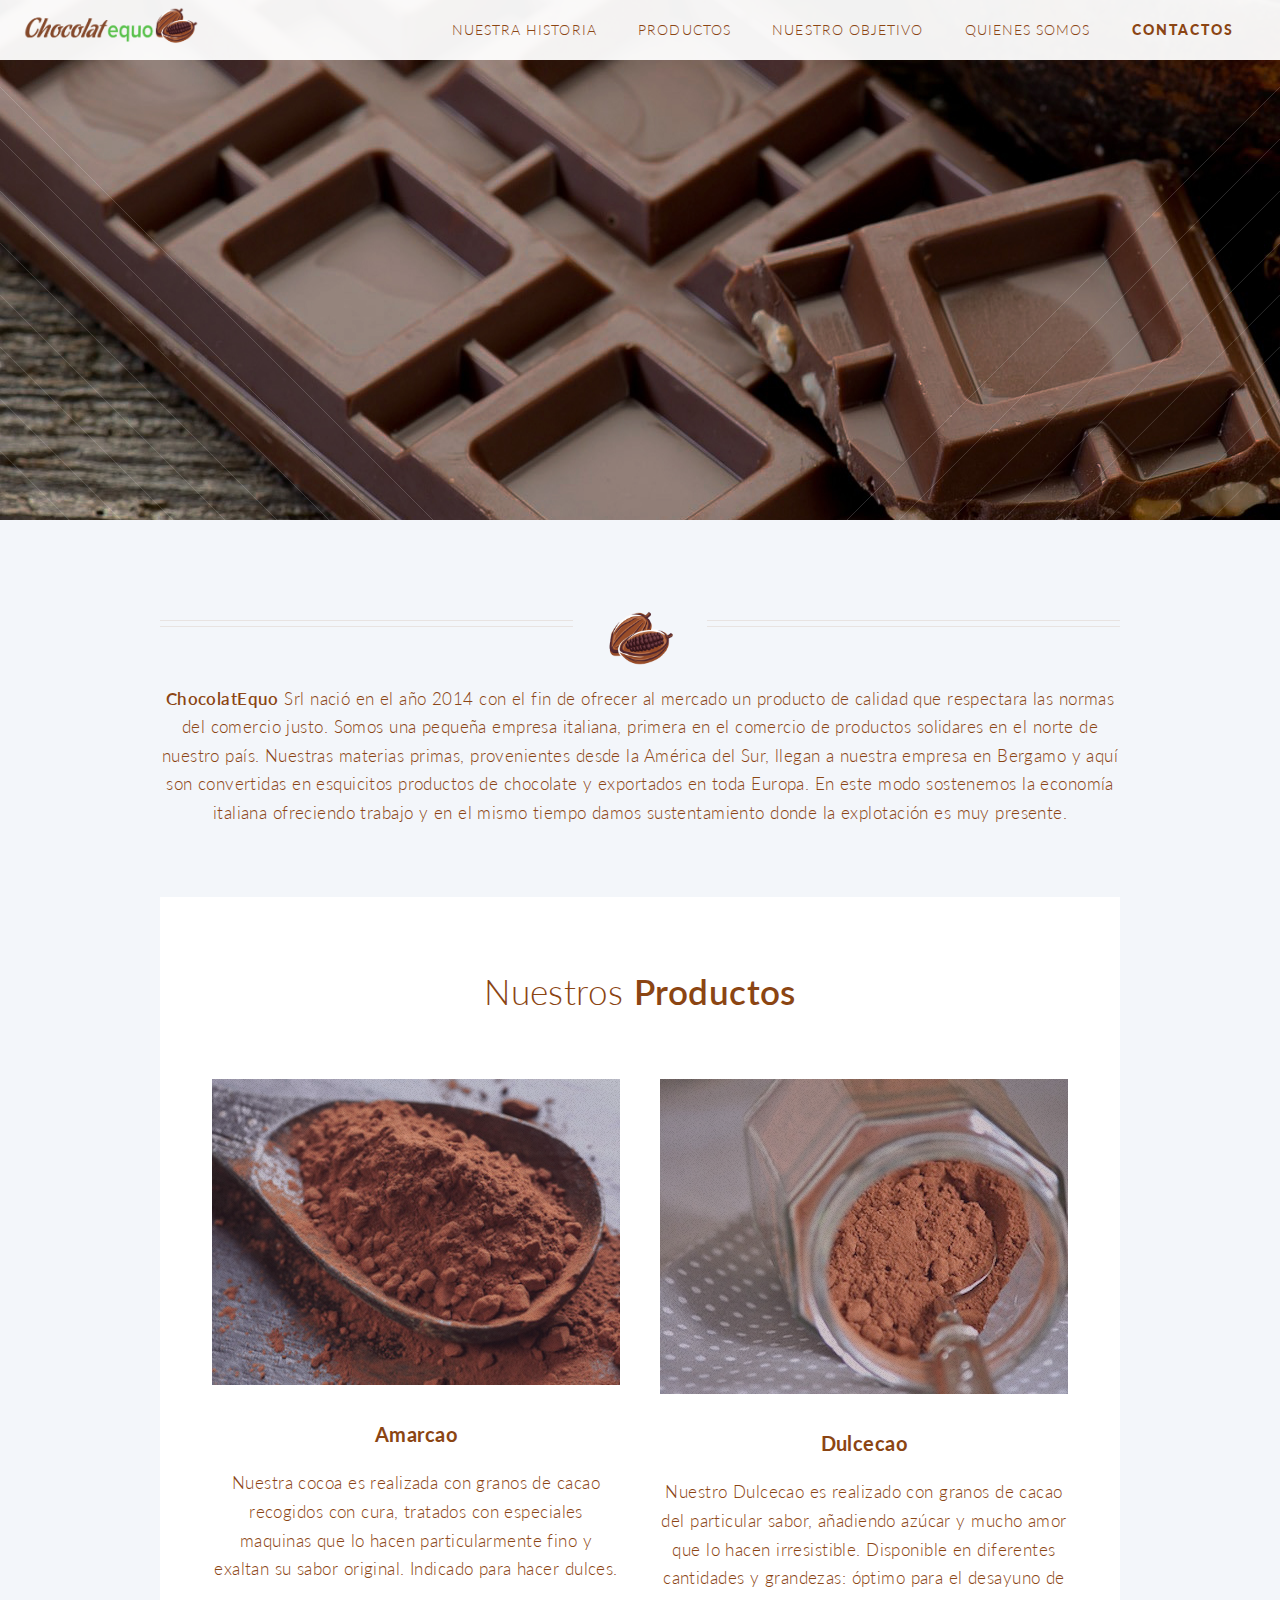
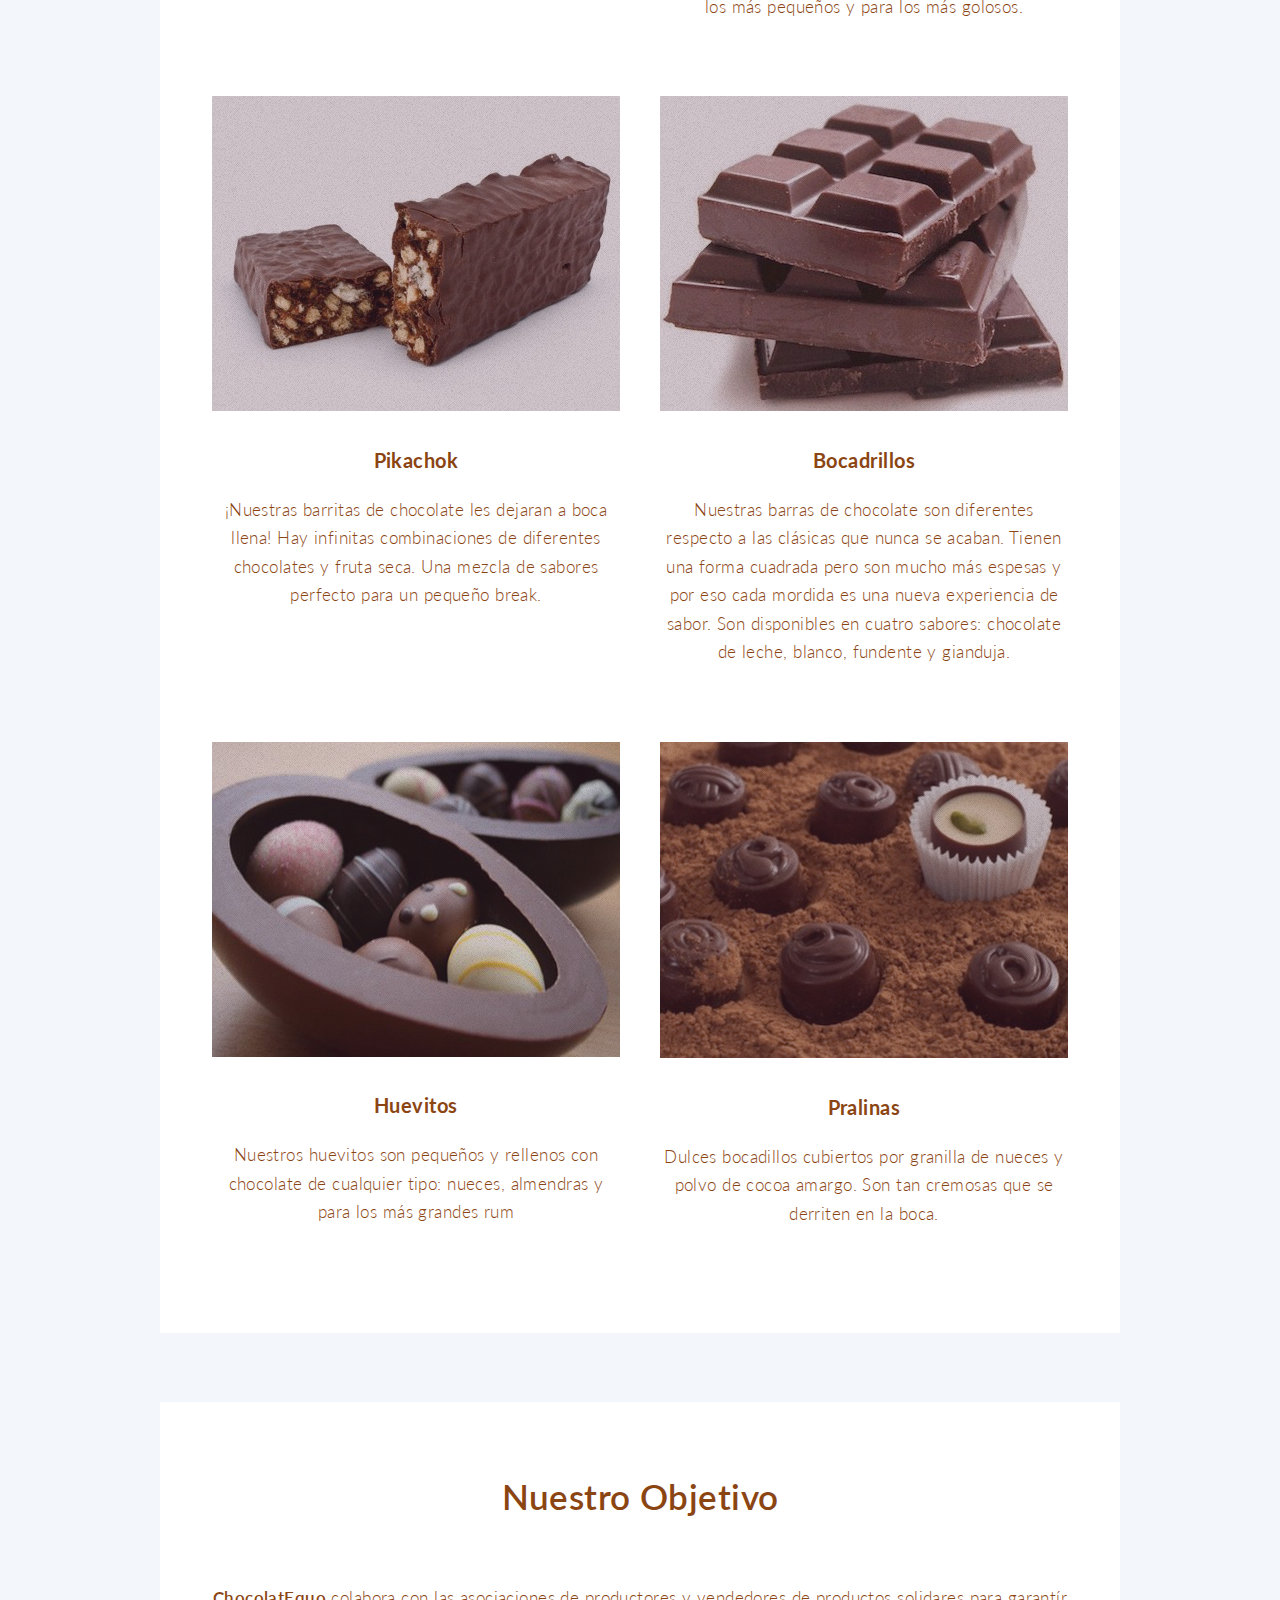
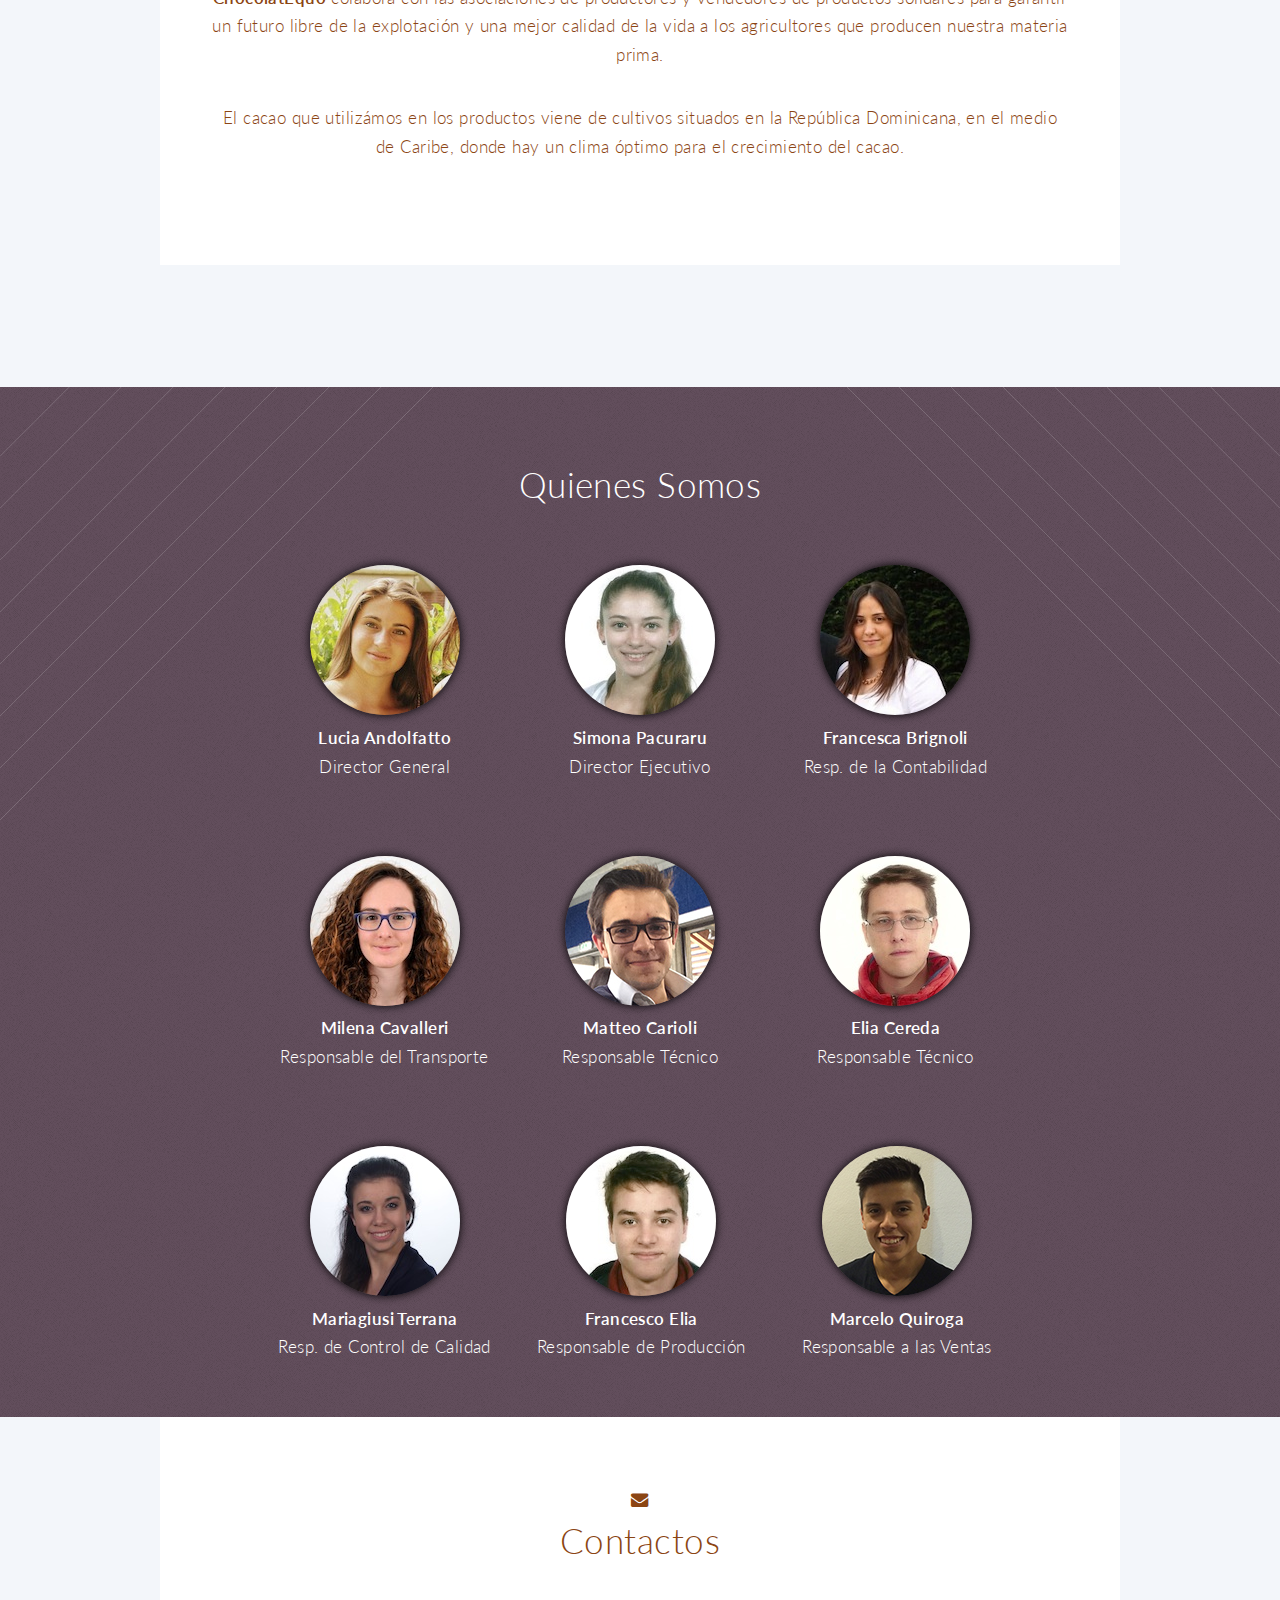
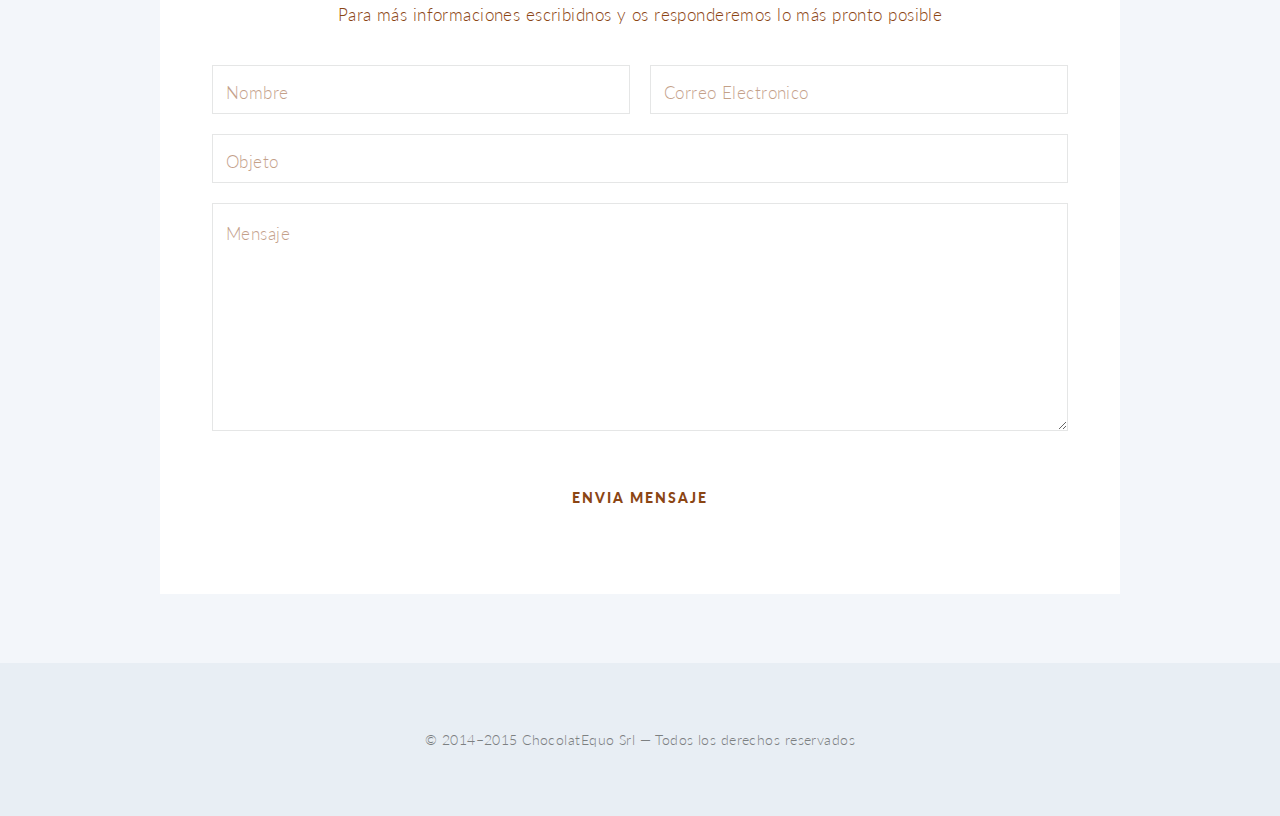
<file: index.html>
<!DOCTYPE HTML>
<!--
	Design based on Twenty by HTML5 UP
	html5up.net | @n33co
	Free for personal and commercial use under the CCA 3.0 license (html5up.net/license)
-->
<html>
  <head>
    <title>ChocolatEquo</title>
    <meta http-equiv="content-type" content="text/html; charset=utf-8" />
    <meta name="description" content="" />
    <meta name="keywords" content="" />
    
    <link rel="shortcut icon" href="favicon.ico" />
    
    <link rel="stylesheet" href="css/font-awesome.min.css" />
    <link rel="stylesheet" href="https://fonts.googleapis.com/css?family=Lato:300,400,900" />
    
    <noscript>
      <link rel="stylesheet" href="css/skel.css" />
      <link rel="stylesheet" href="css/style.css" />
      <link rel="stylesheet" href="css/style-wide.css" />
      <link rel="stylesheet" href="css/style-noscript.css" />
    </noscript>
    <!--[if lte IE 8]><link rel="stylesheet" href="css/ie/v8.css" /><![endif]-->
    <!--[if lte IE 9]><link rel="stylesheet" href="css/ie/v9.css" /><![endif]-->
    
    <!--[if lte IE 8]><script src="css/ie/html5shiv.js"></script><![endif]-->
    <script src="js/jquery.min.js"></script>
    <script src="js/jquery.dropotron.min.js"></script>
    <script src="js/jquery.scrolly.min.js"></script>
    <script src="js/jquery.scrollgress.min.js"></script>
    <script src="js/skel.min.js"></script>
    <script src="js/skel-layers.min.js"></script>
    <script src="js/init.js"></script>
    
    <script>
      (function(i,s,o,g,r,a,m){i['GoogleAnalyticsObject']=r;i[r]=i[r]||function(){
      (i[r].q=i[r].q||[]).push(arguments)},i[r].l=1*new Date();a=s.createElement(o),
      m=s.getElementsByTagName(o)[0];a.async=1;a.src=g;m.parentNode.insertBefore(a,m)
      })(window,document,'script','//www.google-analytics.com/analytics.js','ga');
      
      ga('create', 'UA-60686424-1', 'auto');
      ga('send', 'pageview');
    </script>
  </head>
	<body id="top" class="index">
    
		<!-- Header -->
			<header id="header" class="alt" style="background-color: rgba(255,255,255,0.95)">
				<h1 id="logo"><a href="#top"><img src="images/logo_chocolatequo.png" style="max-height: 40px"></a></h1>
				<nav id="nav">
					<ul>
						<li><a href="#main">Nuestra Historia</a></li>
						<li><a href="#products">Productos</a></li>
						<li><a href="#partners">Nuestro Objetivo</a></li>
						<li><a href="#who_are_we">Quienes Somos</a></li>
						<li><a href="#contactos" class="button special">Contactos</a></li>
					</ul>
				</nav>
			</header>

		<!-- Banner -->
			<section id="banner">

				<!--
					".inner" is set up as an inline-block so it automatically expands
					in both directions to fit whatever's inside it. This means it won't
					automatically wrap lines, so be sure to use line breaks where
					appropriate (<br />).
				-->
				<div class="inner"  style="width:70%; margin: 3em">

                    <h2>&ldquo;Un gusto mejor para un mundo mejor&rdquo;</h2>
					
				</div>

			</section>

		<!-- Main -->
			<article id="main">

				<header class="special container">
					<span class="icon">
                        <img src="images/chocolate.png" style="max-height: 60px">
                    </span>
					<p><strong>ChocolatEquo</strong> Srl nació en el año 2014 con el fin de ofrecer al mercado un producto de calidad que respectara las normas del comercio justo. 
Somos una pequeña empresa italiana, primera en el comercio de productos solidares en el norte de nuestro país.
Nuestras materias primas, provenientes desde la América del Sur, llegan a nuestra empresa en Bergamo y aquí son convertidas en esquicitos productos de chocolate y exportados en toda Europa. En este modo sostenemos la economía italiana ofreciendo trabajo y en el mismo tiempo damos sustentamiento donde la explotación es muy presente. 
</p>
				</header>

				<!-- One -->
				<!-- Two -->
				<!-- Three -->
					<section id="products" class="wrapper style3 container special">

						<header class="major">
							<h2>Nuestros <strong>Productos</strong></h2>
						</header>

						<div class="row">
							<div class="6u 12u(narrower)">

								<section>
									<span class="image featured"><img src="images/prodotti/amarcao.jpg" alt="" /></span>
									<header>
                                        <!-- Cacao - Amarcao-->
										<h3>Amarcao</h3>
									</header>
									<p>Nuestra cocoa es realizada con granos de cacao recogidos con cura, tratados con especiales maquinas que lo hacen particularmente fino y exaltan su sabor original. Indicado para hacer dulces.</p>
								</section>

							</div>
							<div class="6u 12u(narrower)">

								<section>
									<span class="image featured"><img src="images/prodotti/dulcecao.jpg" alt="" /></span>
									<header>
                                        <!-- Nesquik -->
										<h3>Dulcecao</h3>
									</header>
									<p>Nuestro Dulcecao es realizado con granos de cacao del particular sabor, añadiendo azúcar y mucho amor que lo hacen irresistible. Disponible en diferentes cantidades y grandezas: óptimo para el desayuno de los más pequeños y para los más golosos. </p>
								</section>

							</div>
						</div>
                        <div class="row">
							<div class="6u 12u(narrower)">

								<section>
									<span class="image featured"><img src="images/prodotti/pikachok.jpg" alt="" /></span>
									<header>
										<h3>Pikachok</h3>
									</header>
									<p>¡Nuestras barritas de chocolate les dejaran a boca llena! Hay infinitas combinaciones de diferentes chocolates y fruta seca. Una mezcla de sabores perfecto para un pequeño break.</p>
								</section>

							</div>
							<div class="6u 12u(narrower)">

								<section>
									<span class="image featured"><img src="images/prodotti/bocadrillos.jpg" alt="" /></span>
									<header>
										<h3>Bocadrillos</h3>
									</header>
									<p>Nuestras barras de chocolate son diferentes respecto a las clásicas que nunca se acaban. Tienen una forma cuadrada pero son mucho más espesas y por eso cada mordida es una nueva experiencia de sabor. Son disponibles en cuatro sabores: chocolate de leche, blanco, fundente y gianduja.</p>
								</section>

							</div>
						</div>
						<div class="row">
							<div class="6u 12u(narrower)">

								<section>
									<span class="image featured"><img src="images/prodotti/huevitos.jpg" alt="" /></span>
									<header>
										<h3>Huevitos</h3>
									</header>
									<p>Nuestros huevitos son pequeños y rellenos con chocolate de cualquier tipo: nueces, almendras y para los más grandes rum</p>
								</section>

							</div>
							<div class="6u 12u(narrower)">

								<section>
									<span class="image featured"><img src="images/prodotti/pralinas.jpg" alt="" /></span>
									<header>
										<h3>Pralinas</h3>
									</header>
									<p>Dulces bocadillos cubiertos por granilla de nueces y polvo de cocoa amargo. Son tan cremosas que se derriten en la boca.</p>
								</section>

							</div>
						</div>

					</section>
					
					<section id="partners" class="wrapper style3 container special">
						<header class="major">
							<h2><strong>Nuestro Objetivo</strong></h2>
						</header>
						<p>
							<strong>ChocolatEquo</strong> colabora con las asociaciones de productores y vendedores de productos solidares para garantír un futuro libre de la explotación y una mejor calidad de la vida a los agricultores que producen nuestra materia prima.
						</p>
						<p>
							El cacao que utilizámos en los productos viene de cultivos situados en la República Dominicana, en el medio de Caribe, donde hay un clima óptimo para el crecimiento del cacao.
						</p>
					</section>
			</article>

		<!-- CTA -->
			<section id="who_are_we">

				<header>
					<h2>Quienes Somos</h2>
                </header>
                
                    <div>
					   <img class="circle" src="images/team/lucia.jpg">
                        <p><strong>Lucia Andolfatto</strong><br>Director General</p>    
                    </div>
                    <div>
					   <img class="circle" src="images/team/simona.jpg">
                        <p><strong>Simona Pacuraru</strong><br>Director Ejecutivo</p>    
                    </div>
                    <div>
					   <img class="circle" src="images/team/francesca.jpg">
                        <p><strong>Francesca Brignoli</strong><br>Resp. de la Contabilidad</p>    
                    </div>
                    <br />
                    <div>
					   <img class="circle" src="images/team/milena.jpg">
                        <p><strong>Milena Cavalleri</strong><br>Responsable del Transporte</p>    
                    </div>
                    <div>
					   <img class="circle" src="images/team/matteo.jpg">
                        <p><strong>Matteo Carioli</strong><br>Responsable Técnico</p>    
                    </div>
                    <div>
					   <img class="circle" src="images/team/elia.jpg">
                        <p><strong>Elia Cereda</strong><br>Responsable Técnico</p>    
                    </div>
                    <br />
                    <div>
					   <img class="circle" src="images/team/giusi.jpg">
                        <p><strong>Mariagiusi Terrana</strong><br>Resp. de Control de Calidad</p>    
                    </div>
                    <div>
					   <img class="circle" src="images/team/francesco.jpg">
                        <p><strong>Francesco Elia</strong><br>Responsable de Producción</p>    
                    </div>
                    <div>
					   <img class="circle" src="images/team/marcelo.jpg">
                        <p><strong>Marcelo Quiroga</strong><br>Responsable a las Ventas</p>    
                    </div>
				<footer>
				
				</footer>

			</section>
        
            <section id="contactos" class="wrapper style3 special container">
                <header>
					<span class="icon fa-envelope"></span>
					<h2>Contactos</h2>
					<p>Para más informaciones escribidnos y os responderemos lo más pronto posible</p>
				</header>
                
                <!-- Content -->
                    <div class="content">
                        <form>
                            <div class="row 50%">
                                <div class="6u 12u(mobile)">
                                    <input type="text" name="name" placeholder="Nombre" required>
                                </div>
                                <div class="6u 12u(mobile)">
                                    <input type="email" name="email" placeholder="Correo Electronico" required>
                                </div>
                            </div>
                            <div class="row 50%">
                                <div class="12u">
                                    <input type="text" name="subject" placeholder="Objeto" required>
                                </div>
                            </div>
                            <div class="row 50%">
                                <div class="12u">
                                    <textarea name="message" placeholder="Mensaje" rows="7"></textarea>
                                </div>
                            </div>
                            <div class="row">
                                <div class="12u">
                                    <ul class="buttons">
                                        <li><input type="submit" class="special" value="Envia Mensaje" /></li>
                                    </ul>
                                </div>
                            </div>
                        </form>
                    </div>

            </section>
        
		<!-- Footer -->
			<footer id="footer">
                <!--
				<ul class="icons">
					<li><a href="#" class="icon circle fa-twitter"><span class="label">Twitter</span></a></li>
					<li><a href="#" class="icon circle fa-facebook"><span class="label">Facebook</span></a></li>
					<li><a href="#" class="icon circle fa-google-plus"><span class="label">Google+</span></a></li>
					<li><a href="#" class="icon circle fa-github"><span class="label">Github</span></a></li>
					<li><a href="#" class="icon circle fa-dribbble"><span class="label">Dribbble</span></a></li>
				</ul>
                -->

				<ul class="copyright">
					<li>&copy; 2014&ndash;2015 ChocolatEquo Srl &mdash; Todos los derechos reservados</li>
				</ul>

			</footer>
	</body>
</html>
</file>
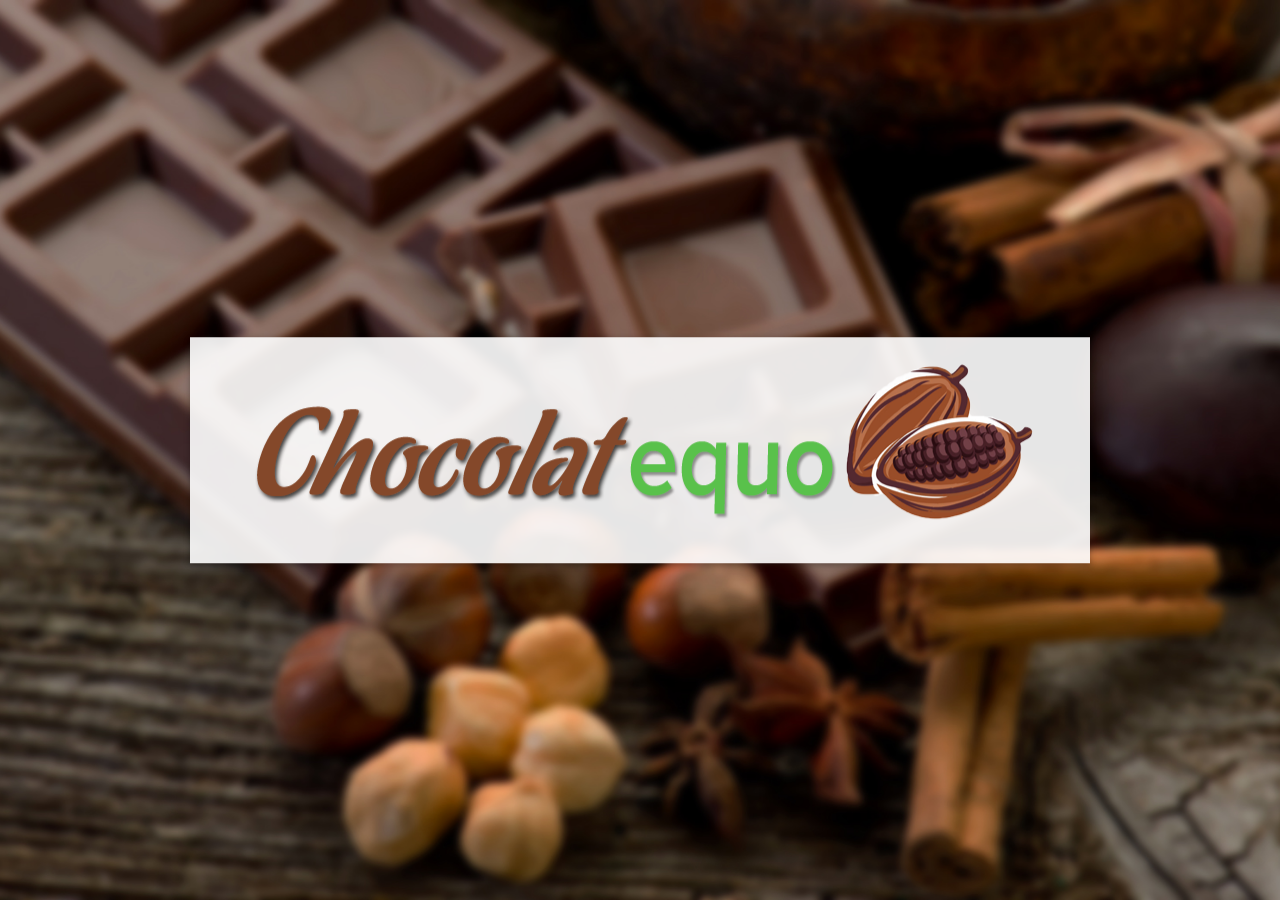
<file: presentazione/index.html>
<!DOCTYPE html>
<html>
<head>
  <meta charset="utf-8">
  
  <title>ChocolatEquo</title>

  <!-- Graphics Links -->
    <link rel="stylesheet" type="text/css" href="css/impress.css">
    <link rel="stylesheet" type="text/css" href="css/override.css">
    <link rel="stylesheet" type="text/css" href="font/proxima-nova-alt.css">
  <!-- END - Graphics Links -->

</head>
<body class="impress-supported">

  <!-- Browser does not support impress.js -->
  <div class="fallback-message">
    <p>Siamo spiacenti ma il tuo browser <b>non possiede i requisiti necessari per visualizzare la presentazione al meglio.</b> Quindi ti verrà mostrata una presentazione semplificata.</p>
    <p>Per un esperienza migliore ti consigliamo <b>Chrome</b>, <b>Safari</b> o <b>Firefox</b> browser.</p>
  </div>
  <!-- END - Browser does not support impress.js -->

  <!-- Presentazione -->
  <div id="impress">
  	
    <div id="title" class="step" data-x="0" data-y="0" data-z="1000" data-scale="5"> 
    <p class="logo"><img src="img/logo_chocolateco.png"</p>
    </div>

	<div id="chi_siamo" class="step slide" data-rotate-y="0" data-rotate-x="90" data-rotate-z="-40" data-x="-2500" data-y="-1400" data-z="0" data-transition-duration="2000">
	    <p class="slide_title" style="">ChocolatEquo - Chi siamo e cosa facciamo</p>
	    <hr>
	    <p class="justify">La nostra azienda, nata nel 2014, produce e distribuisce prodotti a base di cacao. 
           <br><br>Il cacao da noi utilizzato proviene dalle piantagioni della Repubblica Domenicana, rispettando i parametri del commercio <strong>equo solidale</strong>.
        </p>
        <p style="text-align: center">
	    <img src="img/choco.png" style="margin-left: auto; margin-right: auto;height: 150px; padding: 2em"></p>
	</div>

	<div id="come_funziona" class="step slide"  data-rotate-y="0" data-rotate-x="0" data-x="-1100" data-y="-1000" data-z="300" data-transition-duration="3000">
		<p class="slide_title">Come Funziona</p>
	    <hr>
        <img src="img/come_funziona.png" style="width:100%; margin-top: 1.5em">
	    <p class="justify">
	    
	    </p>
	</div>

	<div id="obiettivi" class="step slide" data-rotate-y="180" data-rotate-x="180" data-x="-900" data-y="-1000" data-z="600" data-transition-duration="5000">
	     <p class="slide_title">I nostri Obiettivi</p>
	    <hr>
	    <p class="justify">Il nostro obiettivo è quello di entrare nel mercato internazionale promuovendo il commmercio equosolidale che mira alla creazione di canali di vendita alternativi (economicamente sostenibili) al fine di offrire degli sbocchi commerciali a condizioni ritenute più sostenibili per coloro che producono.</p>
         <br><p class="cit" style="margin: 15px; text-align: center">Il commercio equosolidale può diventare una possibile politica per lo sviluppo dei paesi più arretrati.             </p>
            
             <p style="text-align: center">
	    <img src="img/choco.png" style="margin-left: auto; margin-right: auto;height: 150px; padding: 2em"></p>
         
	    
	     
	    
	</div>

	 <div id="prodotti" class="step slide" data-rotate-x="60" data-rotate-y="120" data-x="-2000" data-y="-1500" data-z="500" data-transition-duration="2000">
	     <p class="slide_title">I nostri Prodotti</p>
	    <hr>
	    <br>
        <div class="products">
        <img class="products_img" src="img/amarcao.jpg">
        <p>Amarcao</p></div>
        <div class="products"><img class="products_img" src="img/dulcecao.jpg">
        <p>Dulcecao</p></div>
        <div class="products"><img class="products_img" src="img/pikachok.jpg">
        <p>Pikachock</p></div>
        <div class="products"><img class="products_img" src="img/bocadrillos.jpg">
        <p>Bocadrillos</p></div>
        <div class="products"><img class="products_img" src="img/huevitos.jpg">
        <p>Huevitos</p></div>
        <div class="products"><img class="products_img" src="img/pralinas.jpg">
        <p>Pralinas</p></div>
        
	    <p class="description"></p>
	</div>  

	<div id="team" class="step slide"  data-rotate-x="120" data-rotate-y="-60" data-x="-1350" data-y="-1500" data-z="800" data-transition-duration="2000">
	    <p class="slide_title">Il Team</p>
	    <hr>
        <div class="team"><img class="team_pic" src="img/lucia.jpg">
        <p>Lucia Andolfatto</p></div>
        <div class="team"><img class="team_pic" src="img/simona.jpg">
        <p>Simona Pacuraru</p></div>
        <div class="team"><img class="team_pic" src="img/francesca.jpg">
        <p>Francesca Brignoli</p></div>
        <div class="team"><img class="team_pic" src="img/milena.jpg">
        <p>Milena Cavalleri</p></div>
        <div class="team"><img class="team_pic" src="img/matteo.jpg">
        <p>Matteo Carioli</p></div>
        <div class="team"><img class="team_pic" src="img/elia.jpg">
        <p>Elia Cereda</p></div>
        <div class="team"><img class="team_pic" src="img/giusi.jpg">
        <p>Mariagiusi Terrana</p></div>
        <div class="team"><img class="team_pic" src="img/francesco.jpg">
        <p>Francesco Elia</p></div>
        <div class="team"><img class="team_pic" src="img/marcelo.jpg">
        <p>Marcelo Quiroga</p></div>
	    <p class="description"></p>
	</div>  
      
      <div id="sito" class="step slide"  data-rotate-x="60" data-rotate-y="60" data-x="-750" data-y="-500" data-z="700" data-transition-duration="2000">
	    <p class="slide_title">Il nostro sito</p>
	    <hr>
          
        <img src="img/screen_web.jpg" style="width: 100%">
          <p style="text-align: center; margin-top: 1.5em;"><img src="img/choco.png" style="margin-left: auto; margin-right: auto;height: 80px"></p>
          <p style="text-align: center; margin: 1.5em"><a href="http://www.chocolatequo.com">
              www.chocolatequo.com</a></p>
	</div>  

	<div id="credits" class="step credits its-in-3d"  data-rotate-y="0" data-rotate-x="-180" data-x="2900" data-y="-800" data-z="500" data-transition-duration="20000">
		<p style="color:rgb(139, 69, 19);">Grazie per la vostra attenzione</p>
	</div>

    
  </div>

  <!-- Scripts -->
  <script type="text/javascript" src="js/impress.js"></script>
  <script type="text/javascript" src="js/jquery.min.js"></script>
  <script type="text/javascript" src="js/init.js"></script>
  <script>
  (function(i,s,o,g,r,a,m){i['GoogleAnalyticsObject']=r;i[r]=i[r]||function(){
  (i[r].q=i[r].q||[]).push(arguments)},i[r].l=1*new Date();a=s.createElement(o),
  m=s.getElementsByTagName(o)[0];a.async=1;a.src=g;m.parentNode.insertBefore(a,m)
  })(window,document,'script','//www.google-analytics.com/analytics.js','ga');

  ga('create', 'UA-60686424-1', 'auto');
  ga('send', 'pageview');

</script>

  <!-- END - Scripts -->
</body>
</html>
</file>
<file: css/style.css>
/*
	Design based on Twenty by HTML5 UP
	html5up.net | @n33co
	Free for personal and commercial use under the CCA 3.0 license (html5up.net/license)
*/

/* Basic */

	body, #skel-layers-wrapper {
		background: #f3f6fa;
	}

	body.is-loading * {
		-moz-animation: none !important;
		-webkit-animation: none !important;
		-o-animation: none !important;
		-ms-animation: none !important;
		animation: none !important;
		-moz-transition: none !important;
		-webkit-transition: none !important;
		-o-transition: none !important;
		-ms-transition: none !important;
		transition: none !important;
	}

	body, input, select, textarea {
		color: saddlebrown;
		font-family: 'Lato', sans-serif;
		font-size: 15pt;
		font-weight: 300;
		letter-spacing: 0.025em;
		line-height: 1.75em;
	}

	a {
		-moz-transition: color 0.2s ease-in-out, border-color 0.2s ease-in-out, background-color 0.2s ease-in-out;
		-webkit-transition: color 0.2s ease-in-out, border-color 0.2s ease-in-out, background-color 0.2s ease-in-out;
		-o-transition: color 0.2s ease-in-out, border-color 0.2s ease-in-out, background-color 0.2s ease-in-out;
		-ms-transition: color 0.2s ease-in-out, border-color 0.2s ease-in-out, background-color 0.2s ease-in-out;
		transition: color 0.2s ease-in-out, border-color 0.2s ease-in-out, background-color 0.2s ease-in-out;
		color: saddlebrown;
		text-decoration: none;
		border-bottom: dotted 1px;
	}

		a:hover {
			border-color: rgb(255,255,255);
		}

	strong, b {
		font-weight: 600;
	}

	p, ul, ol, dl, table, blockquote {
		margin: 0 0 2em 0;
	}

	h1, h2, h3, h4, h5, h6 {
		color: inherit;
		font-weight: 300;
		line-height: 1.75em;
		margin-bottom: 1em;
	}

		h1 a, h2 a, h3 a, h4 a, h5 a, h6 a {
			color: inherit;
			text-decoration: none;
			border: 0;
		}

	h2 {
		font-size: 2em;
	}

	h3 {
		font-size: 1.15em;
		letter-spacing: 0.025em;
	}

	sub {
		font-size: 0.8em;
		position: relative;
		top: 0.5em;
	}

	sup {
		font-size: 0.8em;
		position: relative;
		top: -0.5em;
	}

	hr {
		border-top: solid 1px rgba(124, 128, 129, 0.2);
		border: 0;
		margin-bottom: 1.5em;
	}

	blockquote {
		border-left: solid 0.5em rgba(124, 128, 129, 0.2);
		font-style: italic;
		padding: 1em 0 1em 2em;
	}

/* Section/Article */

	section.special, article.special {
		text-align: center;
	}

	header.major {
		padding-bottom: 2em;
	}

	header.special {
		margin-bottom: 5em;
		padding-top: 7em;
		position: relative;
		text-align: center;
	}

		header.special:before, header.special:after {
			border-bottom: solid 1.5px;
			border-top: solid 1.5px;
			content: '';
			height: 7px;
			opacity: 0.1;
			position: absolute;
			top: 1.75em;
			width: 43%;
		}

		header.special:before {
			left: 0;
		}

		header.special:after {
			right: 0;
		}

		header.special h2 {
			margin-bottom: 0;
		}

		header.special h2 + p {
			margin-bottom: 0;
			padding-top: 1.5em;
		}

		header.special .icon {
			cursor: default;
			height: 7em;
			left: 0;
			position: absolute;
			text-align: center;
			top: 1em;
			width: 100%;
		}

			header.special .icon:before {
				font-size: 3.5em;
				opacity: 0.35;
			}

	footer > :last-child {
		margin-bottom: 0;
	}

	footer.major {
		padding-top: 3em;
	}

/* Form */

	input[type="text"],
	input[type="password"],
	input[type="email"],
	textarea {
		-moz-transition: background-color 0.2s ease-in-out, border-color 0.2s ease-in-out;
		-webkit-transition: background-color 0.2s ease-in-out, border-color 0.2s ease-in-out;
		-o-transition: background-color 0.2s ease-in-out, border-color 0.2s ease-in-out;
		-ms-transition: background-color 0.2s ease-in-out, border-color 0.2s ease-in-out;
		transition: background-color 0.2s ease-in-out, border-color 0.2s ease-in-out;
		-moz-appearance: none;
		-webkit-appearance: none;
		-o-appearance: none;
		-ms-appearance: none;
		appearance: none;
		background: none;
		border: solid 1px rgba(124, 128, 129, 0.2);
		color: inherit;
		display: block;
		padding: 0.75em;
		text-decoration: none;
		width: 100%;
		outline: 0;
	}

		input[type="text"]:focus,
		input[type="password"]:focus,
		input[type="email"]:focus,
		textarea:focus {
			border-color: saddlebrown;
		}

	input[type="text"],
	input[type="password"],
	input[type="email"] {
		line-height: 1em;
	}

	::-webkit-input-placeholder {
		color: inherit;
		opacity: 0.5;
		position: relative;
		top: 3px;
	}

	:-moz-placeholder {
		color: inherit;
		opacity: 0.5;
	}

	::-moz-placeholder {
		color: inherit;
		opacity: 0.5;
	}

	:-ms-input-placeholder {
		color: inherit;
		opacity: 0.5;
	}

	.formerize-placeholder {
		color: rgba(124, 128, 129, 0.5) !important;
	}

/* Image */

	.image {
		border: 0;
		position: relative;
	}

		.image:before {
			background: url("images/overlay.png");
			content: '';
			height: 100%;
			left: 0;
			position: absolute;
			top: 0;
			width: 100%;
		}

		.image.fit {
			display: block;
		}

			.image.fit img {
				display: block;
				width: 100%;
			}

		.image.featured {
			display: block;
			margin: 0 0 2em 0;
		}

			.image.featured img {
				display: block;
				width: 100%;
			}

/* Icon */

	.icon {
		position: relative;
	}

		.icon:before {
			-moz-osx-font-smoothing: grayscale;
			-webkit-font-smoothing: antialiased;
			font-family: FontAwesome;
			font-style: normal;
			font-weight: normal;
			text-transform: none !important;
		}

		.icon.circle {
			-moz-transition: all 0.2s ease-in-out;
			-webkit-transition: all 0.2s ease-in-out;
			-o-transition: all 0.2s ease-in-out;
			-ms-transition: all 0.2s ease-in-out;
			transition: all 0.2s ease-in-out;
			border: 0;
			border-radius: 100%;
			display: inline-block;
			font-size: 1.25em;
			height: 2.25em;
			left: 0;
			line-height: 2.25em;
			text-align: center;
			text-decoration: none;
			top: 0;
			width: 2.25em;
		}

			.icon.circle:hover {
				top: -0.2em;
			}

			.icon.circle.fa-twitter {
				background: #70aecd;
				color: white;
			}

				.icon.circle.fa-twitter:hover {
					background: #7fb7d2;
				}

			.icon.circle.fa-facebook {
				background: #7490c3;
				color: white;
			}

				.icon.circle.fa-facebook:hover {
					background: #829bc9;
				}

			.icon.circle.fa-google-plus {
				background: #db6b67;
				color: white;
			}

				.icon.circle.fa-google-plus:hover {
					background: #df7b77;
				}

			.icon.circle.fa-github {
				background: #dcad8b;
				color: white;
			}

				.icon.circle.fa-github:hover {
					background: #e1b89b;
				}

			.icon.circle.fa-dribbble {
				background: #da83ae;
				color: white;
			}

				.icon.circle.fa-dribbble:hover {
					background: #df93b8;
				}

		.icon.featured {
			cursor: default;
			display: block;
			margin: 0 0 1.5em 0;
			opacity: 0.35;
			text-align: center;
		}

			.icon.featured:before {
				font-size: 5em;
				line-height: 1em;
			}

		.icon > .label {
			display: none;
		}

/* List */

	ol.default {
		list-style: decimal;
		padding-left: 1.25em;
	}

		ol.default li {
			padding-left: 0.25em;
		}

	ul.default {
		list-style: disc;
		padding-left: 1em;
	}

		ul.default li {
			padding-left: 0.5em;
		}

	ul.icons {
		cursor: default;
	}

		ul.icons li {
			display: inline-block;
			line-height: 1em;
			padding-left: 0.5em;
		}

			ul.icons li:first-child {
				padding-left: 0;
			}

	ul.featured-icons {
		cursor: default;
		margin: -0.75em 0 0 0;
		opacity: 0.35;
		overflow: hidden;
		position: relative;
	}

		ul.featured-icons li {
			display: block;
			float: left;
			text-align: center;
			width: 50%;
		}

			ul.featured-icons li .icon {
				display: inline-block;
				font-size: 6.25em;
				height: 1.25em;
				line-height: 1.25em;
				width: 1em;
			}

	ul.buttons {
		cursor: default;
	}

		ul.buttons:last-child {
			margin-bottom: 0;
		}

		ul.buttons li {
			display: inline-block;
			padding: 0 0 0 1.5em;
		}

			ul.buttons li:first-child {
				padding: 0;
			}

		ul.buttons.vertical li {
			display: block;
			padding: 1.5em 0 0 0;
		}

			ul.buttons.vertical li:first-child {
				padding: 0;
			}

/* Table */

	table {
		width: 100%;
	}

		table.default {
			width: 100%;
		}

			table.default tbody tr {
				border-bottom: solid 1px rgba(124, 128, 129, 0.2);
			}

			table.default td {
				padding: 0.5em 1em 0.5em 1em;
			}

			table.default th {
				font-weight: 400;
				padding: 0.5em 1em 0.5em 1em;
				text-align: left;
			}

			table.default thead {
				background: #7c8081;
				color: #fff;
			}

/* Button */

	input[type="button"],
	input[type="submit"],
	input[type="reset"],
	.button {
		-moz-appearance: none;
		-webkit-appearance: none;
		-o-appearance: none;
		-ms-appearance: none;
		appearance: none;
		-moz-transition: color 0.2s ease-in-out, border-color 0.2s ease-in-out, background-color 0.2s ease-in-out;
		-webkit-transition: color 0.2s ease-in-out, border-color 0.2s ease-in-out, background-color 0.2s ease-in-out;
		-o-transition: color 0.2s ease-in-out, border-color 0.2s ease-in-out, background-color 0.2s ease-in-out;
		-ms-transition: color 0.2s ease-in-out, border-color 0.2s ease-in-out, background-color 0.2s ease-in-out;
		transition: color 0.2s ease-in-out, border-color 0.2s ease-in-out, background-color 0.2s ease-in-out;
		background: none;
		border: solid 1px;
		color: inherit;
		cursor: pointer;
		display: inline-block;
		font-size: 0.8em;
		font-weight: 900;
		letter-spacing: 2px;
		min-width: 18em;
		padding: 0 0.75em;
		line-height: 3.75em;
		text-align: center;
		text-decoration: none;
		text-transform: uppercase;
	}

		input[type="button"]:hover,
		input[type="submit"]:hover,
		input[type="reset"]:hover,
		.button:hover {
			background: rgb(255, 255, 255);
			border-color: inherit;
		}

		input[type="button"].special,
		input[type="submit"].special,
		input[type="reset"].special,
		.button.special {
			background: rgba(255,255,255,0.8);
			border-color: rgb(255,255,255);
			color: saddlebrown!important;
		}

			input[type="button"].special:hover,
			input[type="submit"].special:hover,
			input[type="reset"].special:hover,
			.button.special:hover {
				background: #FFFFFF !important;
				border-color: #FFFFFF !important;
			}

		input[type="button"].fit,
		input[type="submit"].fit,
		input[type="reset"].fit,
		.button.fit {
			width: 100%;
		}

		input[type="button"].small,
		input[type="submit"].small,
		input[type="reset"].small,
		.button.small {
			font-size: 0.7em;
			min-width: 14em;
			padding: 0.5em 0;
		}

/* Wrapper */

	.wrapper {
		margin-bottom: 5em;
		padding: 5em;
	}

		.wrapper.style1 {
			padding: 0;
		}

		.wrapper.style2 {
			background-color: #83d3c9;
			background-image: url("images/light-bl.svg"), url("images/light-br.svg");
			background-position: bottom left, bottom right;
			background-repeat: no-repeat, no-repeat;
			background-size: 25em, 25em;
			color: white;
		}

			.wrapper.style2 .button:hover {
				background: rgba(255, 255, 255, 0.15) !important;
			}

			.wrapper.style2 .button.special {
				background: white;
				border-color: white;
				color: #83d3c9 !important;
			}

				.wrapper.style2 .button.special:hover {
					border-color: inherit !important;
					color: white !important;
				}

		.wrapper.style3 {
			background: white;
			color: inherit;
		}

		.wrapper.style4 {
			background: white;
			color: inherit;
			padding: 4em;
		}

/* Header */
	@-moz-keyframes reveal-header { 0% { top: -5em; } 100% { top: 0; } }
	@-webkit-keyframes reveal-header { 0% { top: -5em; } 100% { top: 0; } }
	@-o-keyframes reveal-header { 0% { top: -5em; } 100% { top: 0; } }
	@-ms-keyframes reveal-header { 0% { top: -5em; } 100% { top: 0; } }
	@keyframes reveal-header { 0% { top: -5em; } 100% { top: 0; } }

	#header {
		background: white;
		box-shadow: 0 1px 2px 0 rgba(0, 0, 0, 0.075);
		color: inherit;
		cursor: default;
		font-size: 0.8em;
		left: 0;
		padding: 0.5em 1.5em 0.5em 1.5em;
		position: fixed;
		top: 0;
		width: 100%;
		z-index: 10000;
	}

		#header h1 {
			font-weight: 900;
			margin: 0;
		}

			#header h1 span {
				font-weight: 300;
			}

		#header nav {
			letter-spacing: 0.075em;
			position: absolute;
			right: 1.5em;
			text-transform: uppercase;
			top: 0.75em;
		}

			#header nav ul li {
				display: inline-block;
				margin-left: 1.5em;
			}

				#header nav ul li > ul {
					display: none;
				}

				#header nav ul li a {
					border: solid 1px transparent;
					color: inherit;
					display: inline-block;
					line-height: 1em;
					padding: 0.6em 0.75em;
					text-decoration: none;
				}

				#header nav ul li input[type="button"],
				#header nav ul li input[type="submit"],
				#header nav ul li input[type="reset"],
				#header nav ul li .button {
					font-size: 1em;
					min-width: 0;
					width: auto;
				}

				#header nav ul li.submenu > a:before {
					-moz-osx-font-smoothing: grayscale;
					-webkit-font-smoothing: antialiased;
					font-family: FontAwesome;
					font-style: normal;
					font-weight: normal;
					text-transform: none !important;
				}

				#header nav ul li.submenu > a:before {
					content: '\f107';
					margin-right: 0.65em;
				}

				#header nav ul li.active > a, #header nav ul li:hover > a {
					-moz-transition: all 0.2s ease-in-out;
					-webkit-transition: all 0.2s ease-in-out;
					-o-transition: all 0.2s ease-in-out;
					-ms-transition: all 0.2s ease-in-out;
					transition: all 0.2s ease-in-out;
					background: rgba(188, 202, 206, 0.15);
				}

				#header nav ul li.current > a {
					font-weight: 900;
				}

		#header.reveal {
			-moz-animation: reveal-header 0.5s;
			-webkit-animation: reveal-header 0.5s;
			-o-animation: reveal-header 0.5s;
			-ms-animation: reveal-header 0.5s;
			animation: reveal-header 0.5s;
		}

		#header.alt {
			-moz-animation: none;
			-webkit-animation: none;
			-o-animation: none;
			-ms-animation: none;
			animation: none;
			background: transparent;
			box-shadow: none;
			color: saddlebrown;
			
			position: absolute;
		}

			#header.alt nav {
				right: 2.5em;
				top: 1em;
			}

				#header.alt nav ul li.active > a, #header.alt nav ul li:hover > a {
					background-color: white;
				}
				
		#header .button.special {
			background-color: transparent;
		}

/* Dropotron */

	.dropotron {
		background: #fff;
		box-shadow: 0 1px 2px 0 rgba(0, 0, 0, 0.075);
		line-height: 2.25em;
		min-width: 13em;
		padding: 1em 0;
		text-transform: uppercase;
		margin-top: calc(-1em + 1px);
	}

		.dropotron.level-0 {
			font-size: 0.7em;
			font-weight: 400;
			margin-top: 1.5em;
		}

			.dropotron.level-0:before {
				border-bottom: solid 0.5em #fff;
				border-left: solid 0.5em transparent;
				border-right: solid 0.5em transparent;
				content: '';
				left: 0.75em;
				position: absolute;
				top: -0.45em;
			}

		.dropotron > li {
			border-top: solid 1px rgba(124, 128, 129, 0.2);
		}

			.dropotron > li > a {
				-moz-transition: none;
				-webkit-transition: none;
				-o-transition: none;
				-ms-transition: none;
				transition: none;
				color: inherit;
				text-decoration: none;
				padding: 0 1em;
				border: 0;
			}

			.dropotron > li:hover > a {
				background: #83d3c9;
				color: white;
			}

			.dropotron > li:first-child {
				border-top: 0;
			}

/* Banner */
	@-moz-keyframes reveal-banner { 0% { opacity: 0; } 100% { opacity: 1; } }
	@-webkit-keyframes reveal-banner { 0% { opacity: 0; } 100% { opacity: 1; } }
	@-o-keyframes reveal-banner { 0% { opacity: 0; } 100% { opacity: 1; } }
	@-ms-keyframes reveal-banner { 0% { opacity: 0; } 100% { opacity: 1; } }
	@keyframes reveal-banner { 0% { opacity: 0; } 100% { opacity: 1; } }

	#banner {
		background-attachment: scroll, scroll, scroll, fixed;
		background-color: rgba(255,255,255,0.6);
		background-image: url("images/light-bl.svg"), url("images/light-br.svg"), url("../images/banner.jpg");
		background-position: bottom left, bottom right, top left, top center;
		background-repeat: no-repeat, no-repeat, repeat, no-repeat;
		background-size: 25em, 25em, auto, cover;
		color: saddlebrown;
		cursor: default;
		padding: 8em 0;
		text-align: center;
        vertical-align: middle;
	}

		#banner .inner {
			-moz-animation: reveal-banner 1s 0.25s ease-in-out;
			-webkit-animation: reveal-banner 1s 0.25s ease-in-out;
			-o-animation: reveal-banner 1s 0.25s ease-in-out;
			-ms-animation: reveal-banner 1s 0.25s ease-in-out;
			animation: reveal-banner 1s 0.25s ease-in-out;
			-moz-animation-fill-mode: forwards;
			-webkit-animation-fill-mode: forwards;
			-o-animation-fill-mode: forwards;
			-ms-animation-fill-mode: forwards;
			animation-fill-mode: forwards;
			color: white;
			display: inline-block;
			opacity: 0;
			padding: 1.5em;
			text-align: center;
            vertical-align: middle;
		}

			#banner .inner header {
				display: inline-block;
				margin: 0 0 2em 0;
				padding: 3px 0 3px 0;
			}

				#banner .inner header h2 {
					font-size: 3.5em;
					font-weight: 900;
					letter-spacing: 0.1em;
					margin: 0;
					padding-left: 0.05em;
					position: relative;
                    vertical-align: middle;
				}

			#banner .inner p {
				margin: 0;
			}

				#banner .inner p a {
					color: inherit;
					font-weight: 400;
					text-decoration: none;
				}

			#banner .inner footer {
				margin: 2em 0 0 0;
			}

/* Main */

	#main {
		/*background-image: url("images/dark-tl.svg"), url("images/dark-tr.svg"), url("images/dark-bl.svg"), url("images/dark-br.svg");*/
		background-position: top left, top right, bottom left, bottom right;
		background-repeat: no-repeat;
		background-size: 25em;
		padding: 7em 0;
	}

		#main > :last-child {
			margin-bottom: 0;
		}

		#main .sidebar section {
			border-top: solid 1px rgba(124, 128, 129, 0.2);
			margin: 3em 0 0 0;
			padding: 3em 0 0 0;
		}

			#main .sidebar section:first-child {
				border-top: 0;
				padding-top: 0;
				margin-top: 0;
			}

	body.index #main {
		padding-top: 4em;
	}

/* Who Are We */

	#who_are_we {
		background-attachment: scroll, scroll, scroll, fixed;
		background-color: #645862;
		background-image: url("images/light-tl.svg"), url("images/light-tr.svg"), url("images/overlay.png"), url("../images/banner.jpg");
		background-position: top left, top right, top left, bottom center;
		background-repeat: no-repeat, no-repeat, repeat, no-repeat;
		background-size: 25em, 25em, auto, cover;
		color: white;
		text-align: center;
	}

		#who_are_we header {
			margin-bottom: 2em;
		}
    #who_are_we header {
            padding-top: 72px;
    }
    #who_are_we div {
        display: inline-block;
        padding: 20px;
        
        min-width: 250px;
    }

    #who_are_we div .circle {
        height: 150px;
        width: 150px;
        
        border-radius: 50%;
        
        box-shadow: 0 0 10px black;
    }

/* Products */

    #products header h3 {
        font-weight: bold;
    }
    
/* Partners */

	#partners a {
		border: none;
	}

/* Footer */

	#footer {
		background: #e8eef4;
		color: #7c8081;
		padding: 5em 5em 5em 5em;
		text-align: center;
	}

		#footer .copyright {
			font-size: 0.8em;
			line-height: 1em;
		}

			#footer .copyright a {
				color: inherit;
			}

			#footer .copyright li {
				display: inline-block;
				margin-left: 1em;
				padding-left: 1em;
				border-left: dotted 1px;
			}

				#footer .copyright li:first-child {
					margin: 0;
					padding: 0;
					border: 0;
				}

/* Layer */

	#topButton .toggle {
		height: 100%;
		left: 0;
		position: absolute;
		text-align: center;
		top: 0;
		width: 100%;
	}

		#topButton .toggle:before {
			-moz-osx-font-smoothing: grayscale;
			-webkit-font-smoothing: antialiased;
			font-family: FontAwesome;
			font-style: normal;
			font-weight: normal;
			text-transform: none !important;
		}

		#topButton .toggle:before {
			color: white;
			content: '\f039';
			font-size: 0.75em;
			height: 30px;
			left: 0;
			line-height: 30px;
			opacity: 0.5;
			position: absolute;
			top: 0;
			width: 100%;
			z-index: 1;
		}

		#topButton .toggle:after {
			background: rgba(163, 169, 170, 0.75);
			border-radius: 0 0 4px 4px;
			content: '';
			height: 30px;
			left: 50%;
			margin-left: -40px;
			position: absolute;
			top: 0;
			width: 80px;
		}

	#sideButton .toggle {
		height: 100%;
		left: 0;
		position: absolute;
		text-align: center;
		top: 0;
		width: 100%;
	}

		#sideButton .toggle:before {
			-moz-osx-font-smoothing: grayscale;
			-webkit-font-smoothing: antialiased;
			font-family: FontAwesome;
			font-style: normal;
			font-weight: normal;
			text-transform: none !important;
		}

		#sideButton .toggle:before {
			color: white;
			content: '\f039';
			font-size: 1em;
			height: 40px;
			left: 10px;
			line-height: 40px;
			opacity: 0.5;
			position: absolute;
			top: 11px;
			width: 60px;
			z-index: 1;
		}

		#sideButton .toggle:after {
			background: rgba(163, 169, 170, 0.75);
			border-radius: 2px;
			content: '';
			height: 40px;
			left: 10px;
			position: absolute;
			top: 10px;
			width: 60px;
		}

	#topPanel,
	#sidePanel {
		background: #1c2021;
		color: white;
		font-size: 0.8em;
		letter-spacing: 0.075em;
		text-transform: uppercase;
	}

		#topPanel nav,
		#sidePanel nav {
			padding: 0.25em 0.5em 1em 0.5em;
		}

		#topPanel .link,
		#sidePanel .link {
			border: 0;
			border-top: solid 1px rgba(255, 255, 255, 0.05);
			color: inherit;
			display: block;
			height: 3em;
			line-height: 3em;
			opacity: 0.75;
			text-decoration: none;
		}

			#topPanel .link.depth-0,
			#sidePanel .link.depth-0 {
				font-weight: 900;
			}

			#topPanel .link:first-child,
			#sidePanel .link:first-child {
				border-top: 0;
			}

		#topPanel .indent-1,
		#sidePanel .indent-1 {
			display: inline-block;
			width: 1em;
		}

		#topPanel .indent-2,
		#sidePanel .indent-2 {
			display: inline-block;
			width: 2em;
		}

		#topPanel .indent-3,
		#sidePanel .indent-3 {
			display: inline-block;
			width: 3em;
		}

		#topPanel .indent-4,
		#sidePanel .indent-4 {
			display: inline-block;
			width: 4em;
		}

		#topPanel .indent-5,
		#sidePanel .indent-5 {
			display: inline-block;
			width: 5em;
		}
</file>
<file: css/style-wide.css>
/*
	Design based on Twenty by HTML5 UP
	html5up.net | @n33co
	Free for personal and commercial use under the CCA 3.0 license (html5up.net/license)
*/

/* Basic */

	body, input, select, textarea {
		font-size: 14pt;
	}

/* Section/Article */

	header.special {
		padding-top: 5.5em;
		margin-bottom: 4em;
	}
</file>
<file: css/style-noscript.css>
/*
	Design based on Twenty by HTML5 UP
	html5up.net | @n33co
	Free for personal and commercial use under the CCA 3.0 license (html5up.net/license)
*/

/* Banner */

	#banner .inner {
		opacity: 1.0;
	}
</file>
<file: css/ie/v8.css>
/*
	Design based on Twenty by HTML5 UP
	html5up.net | @n33co
	Free for personal and commercial use under the CCA 3.0 license (html5up.net/license)
*/

/* Section/Article */

	section > .last-child,
	article > .last-child {
		margin-bottom: 0;
	}

	section.last-child,
	article.last-child {
		margin-bottom: 0;
	}

/* Banner */

	#banner {
		background-image: url("../../images/banner.jpg");
		background-repeat: no-repeat;
		background-size: cover;
		background-position: auto;
		-ms-behavior: url("css/ie/backgroundsize.min.htc");
	}

		#banner .inner {
			background: #341b2b;
		}

/* CTA  */

	#cta {
		background-image: url("../../images/banner.jpg");
		background-repeat: no-repeat;
		background-size: cover;
		background-position: auto;
		-ms-behavior: url("css/ie/backgroundsize.min.htc");
	}
</file>
<file: css/ie/v9.css>
/*
	Design based on Twenty by HTML5 UP
	html5up.net | @n33co
	Free for personal and commercial use under the CCA 3.0 license (html5up.net/license)
*/

/* Banner */

	#banner .inner {
		opacity: 1.0;
	}
</file>
<file: presentazione/css/impress.css>
/*
    So you like the style of impress.js demo?
    Or maybe you are just curious how it was done?

    You couldn't find a better place to find out!

    Welcome to the stylesheet impress.js demo presentation.

    Please remember that it is not meant to be a part of impress.js and is
    not required by impress.js.
    I expect that anyone creating a presentation for impress.js would create
    their own set of styles.

    But feel free to read through it and learn how to get the most of what
    impress.js provides.

    And let me be your guide.

    Shall we begin?
*/


/*
    We start with a good ol' reset.
    That's the one by Eric Meyer http://meyerweb.com/eric/tools/css/reset/

    You can probably argue if it is needed here, or not, but for sure it
    doesn't do any harm and gives us a fresh start.
*/

html, body, div, span, applet, object, iframe,
h1, h2, h3, h4, h5, h6, p, blockquote, pre,
a, abbr, acronym, address, big, cite, code,
del, dfn, em, img, ins, kbd, q, s, samp,
small, strike, strong, sub, sup, tt, var,
b, u, i, center,
dl, dt, dd, ol, ul, li,
fieldset, form, label, legend,
table, caption, tbody, tfoot, thead, tr, th, td,
article, aside, canvas, details, embed,
figure, figcaption, footer, header, hgroup,
menu, nav, output, ruby, section, summary,
time, mark, audio, video {
    margin: 0;
    padding: 0;
    border: 0;
    font-size: 100%;
    font: inherit;
    vertical-align: baseline;
}

/* HTML5 display-role reset for older browsers */
article, aside, details, figcaption, figure,
footer, header, hgroup, menu, nav, section {
    display: block;
}
body {
    line-height: 1;
}
ol, ul {
    list-style: none;
}
blockquote, q {
    quotes: none;
}
blockquote:before, blockquote:after,
q:before, q:after {
    content: '';
    content: none;
}

table {
    border-collapse: collapse;
    border-spacing: 0;
}

/*
    Now here is when interesting things start to appear.

    We set up <body> styles with default font and nice gradient in the background.
    And yes, there is a lot of repetition there because of -prefixes but we don't
    want to leave anybody behind.
*/
body {
    font-family: 'Proxima Nova Alt', sans-serif;
    min-height: 740px;
    background: rgb(215, 215, 215);
    background: -webkit-gradient(radial, 50% 50%, 0, 50% 50%, 500, from(rgb(240, 240, 240)), to(rgb(190, 190, 190)));
    background: -webkit-radial-gradient(rgb(240, 240, 240), rgb(190, 190, 190));
    background:    -moz-radial-gradient(rgb(240, 240, 240), rgb(190, 190, 190));
    background:     -ms-radial-gradient(rgb(240, 240, 240), rgb(190, 190, 190));
    background:      -o-radial-gradient(rgb(240, 240, 240), rgb(190, 190, 190));
    background:         radial-gradient(rgb(240, 240, 240), rgb(190, 190, 190));
}

/*
    Now let's bring some text styles back ...
*/
b, strong { font-weight: bold }
i, em { font-style: italic }

/*
    ... and give links a nice look.
*/
a {
    color: saddlebrown;
    text-decoration: none;
    margin: 0.5em;

    -webkit-transition: 0.5s;
    -moz-transition:    0.5s;
    -ms-transition:     0.5s;
    -o-transition:      0.5s;
    transition:         0.5s;
}

a:hover,
a:focus {
    background: rgba(255,255,255,1);
}

/*
    Because the main point behind the impress.js demo is to demo impress.js
    we display a fallback message for users with browsers that don't support
    all the features required by it.

    All of the content will be still fully accessible for them, but I want
    them to know that they are missing something - that's what the demo is
    about, isn't it?

    And then we hide the message, when support is detected in the browser.
*/

.fallback-message {
    font-family: sans-serif;
    line-height: 1.3;

    width: 780px;
    padding: 10px 10px 0;
    margin: 20px auto;

    border: 1px solid #E4C652;
    background: #EEDC94;
}

.fallback-message p {
    margin-bottom: 10px;
}

.impress-supported .fallback-message {
    display: none;
}

/*
    Now let's style the presentation steps.

    We start with basics to make sure it displays correctly in everywhere ...
*/

.step {
    position: relative;
    width: 900px;
    padding: 40px;
    margin: 20px auto;

    -webkit-box-sizing: border-box;
    -moz-box-sizing:    border-box;
    -ms-box-sizing:     border-box;
    -o-box-sizing:      border-box;
    box-sizing:         border-box;

    font-family: 'Proxima Nova Alt', georgia, serif;
    font-size: 48px;
    line-height: 1.5;
}

/*
    ... and we enhance the styles for impress.js.

    Basically we remove the margin and make inactive steps a little bit transparent.
*/
.impress-enabled .step {
    margin: 0;
    /*I've change the opacity from 0.3 to 0 because I want to se only the presented slide, so it's more clear to see the presentation*/
    opacity: 0;

    -webkit-transition: opacity 1s;
    -moz-transition:    opacity 1s;
    -ms-transition:     opacity 1s;
    -o-transition:      opacity 1s;
    transition:         opacity 1s;
}

.impress-enabled .step.active { opacity: 1 }

/*
    These 'slide' step styles were heavily inspired by HTML5 Slides:
    http://html5slides.googlecode.com/svn/trunk/styles.css

    ;)

    They cover everything what you see on first three steps of the demo.
*/
.slide {
    display: block;

    width: 900px;
    height: 700px;
    padding: 40px 60px;

    background-color: rgba(255,255,255,0.9);
    box-shadow: 0 2px 6px rgba(0, 0, 0, .3);

    color: rgb(102, 102, 102);

    font-family: 'Proxima Nova Alt';
    font-size: 30px;
    line-height: 36px;
    letter-spacing: -1px;
}

.slide q {
    display: block;
    font-size: 50px;
    line-height: 72px;

    margin-top: 100px;
}

.slide q strong {
    white-space: nowrap;
}

/*
    And now we start to style each step separately.

    I agree that this may be not the most efficient, object-oriented and
    scalable way of styling, but most of steps have quite a custom look
    and typography tricks here and there, so they had to be styled separately.

    First is the title step with a big <h1> (no room for padding) and some
    3D positioning along Z axis.
*/

#title {
    padding: 0;
}

#title .try {
    font-size: 64px;
    position: absolute;
    top: -0.5em;
    left: 1.5em;

    -webkit-transform: translateZ(20px);
    -moz-transform:    translateZ(20px);
    -ms-transform:     translateZ(20px);
    -o-transform:      translateZ(20px);
    transform:         translateZ(20px);
}

#title h1 {
    font-size: 190px;

    -webkit-transform: translateZ(50px);
    -moz-transform:    translateZ(50px);
    -ms-transform:     translateZ(50px);
    -o-transform:      translateZ(50px);
    transform:         translateZ(50px);
}

#title .footnote {
    font-size: 32px;
}

/*
    Second step is nothing special, just a text with a link, so it doesn't need
    any special styling.

    Let's move to 'big thoughts' with centered text and custom font sizes.
*/
#big {
    width: 600px;
    text-align: center;
    font-size: 60px;
    line-height: 1;
}

#big b {
    display: block;
    font-size: 250px;
    line-height: 250px;
}

#big .thoughts {
    font-size: 90px;
    line-height: 150px;
}

/*
    'Tiny ideas' just need some tiny styling.
*/
#tiny {
    width: 500px;
    text-align: center;
}

/*
    This step has some animated text ...
*/
#ing { width: 500px }

/*
    ... so we define display to `inline-block` to enable transforms and
    transition duration to 0.5s ...
*/
#ing b {
    display: inline-block;
    -webkit-transition: 0.5s;
    -moz-transition:    0.5s;
    -ms-transition:     0.5s;
    -o-transition:      0.5s;
    transition:         0.5s;
}

/*
    ... and we want 'positioning` word to move up a bit when the step gets
    `present` class ...
*/
#ing.present .positioning {
    -webkit-transform: translateY(-10px);
    -moz-transform:    translateY(-10px);
    -ms-transform:     translateY(-10px);
    -o-transform:      translateY(-10px);
    transform:         translateY(-10px);
}

/*
    ... 'rotating' to rotate a quarter of a second later ...
*/
#ing.present .rotating {
    -webkit-transform: rotate(-10deg);
    -moz-transform:    rotate(-10deg);
    -ms-transform:     rotate(-10deg);
    -o-transform:      rotate(-10deg);
    transform:         rotate(-10deg);

    -webkit-transition-delay: 0.25s;
    -moz-transition-delay:    0.25s;
    -ms-transition-delay:     0.25s;
    -o-transition-delay:      0.25s;
    transition-delay:         0.25s;
}

/*
    ... and 'scaling' to scale down after another quarter of a second.
*/
#ing.present .scaling {
    -webkit-transform: scale(0.7);
    -moz-transform:    scale(0.7);
    -ms-transform:     scale(0.7);
    -o-transform:      scale(0.7);
    transform:         scale(0.7);

    -webkit-transition-delay: 0.5s;
    -moz-transition-delay:    0.5s;
    -ms-transition-delay:     0.5s;
    -o-transition-delay:      0.5s;
    transition-delay:         0.5s;
}

/*
    The 'imagination' step is again some boring font-sizing.
*/

#imagination {
    width: 600px;
}

#imagination .imagination {
    font-size: 78px;
}

/*
    There is nothing really special about 'use the source, Luke' step, too,
    except maybe of the Yoda background.

    As you can see below I've 'hard-coded' it in data URL.
    That's not the best way to serve images, but because that's just this one
    I decided it will be OK to have it this way.

    Just make sure you don't blindly copy this approach.
*/
#source {
    width: 700px;
    padding-bottom: 300px;

    /* Yoda Icon :: Pixel Art from Star Wars http://www.pixeljoint.com/pixelart/1423.htm */
    background-image: url([data-uri]);
    background-position: bottom right;
    background-repeat: no-repeat;
}

#source q {
    font-size: 60px;
}

/*
    And the "it's in 3D" step again brings some 3D typography - just for fun.

    Because we want to position <span> elements in 3D we set transform-style to
    `preserve-3d` on the paragraph.
    It is not needed by webkit browsers, but it is in Firefox. It's hard to say
    which behaviour is correct as 3D transforms spec is not very clear about it.
*/
.its-in-3d p {
    -webkit-transform-style: preserve-3d;
    -moz-transform-style:    preserve-3d; /* Y U need this Firefox?! */
    -ms-transform-style:     preserve-3d;
    -o-transform-style:      preserve-3d;
    transform-style:         preserve-3d;
}

/*
    Below we position each word separately along Z axis and we want it to transition
    to default position in 0.5s when the step gets `present` class.

    Quite a simple idea, but lot's of styles and prefixes.
*/
.its-in-3d span,
.its-in-3d b {
    display: inline-block;
    -webkit-transform: translateZ(40px);
    -moz-transform:    translateZ(40px);
    -ms-transform:     translateZ(40px);
    -o-transform:      translateZ(40px);
     transform:        translateZ(40px);
/*I have change the speed of the 3d transition because it was to short...*/
    -webkit-transition: 1s;
    -moz-transition:    1s;
    -ms-transition:     1s;
    -o-transition:      1s;
    transition:         1s;
}

.its-in-3d .have {
    -webkit-transform: translateZ(-40px);
    -moz-transform:    translateZ(-40px);
    -ms-transform:     translateZ(-40px);
    -o-transform:      translateZ(-40px);
    transform:         translateZ(-40px);
}

.its-in-3d .you {
    -webkit-transform: translateZ(20px);
    -moz-transform:    translateZ(20px);
    -ms-transform:     translateZ(20px);
    -o-transform:      translateZ(20px);
    transform:         translateZ(20px);
}

.its-in-3d .noticed {
    -webkit-transform: translateZ(-40px);
    -moz-transform:    translateZ(-40px);
    -ms-transform:     translateZ(-40px);
    -o-transform:      translateZ(-40px);
    transform:         translateZ(-40px);
}

.its-in-3d .its {
    -webkit-transform: translateZ(60px);
    -moz-transform:    translateZ(60px);
    -ms-transform:     translateZ(60px);
    -o-transform:      translateZ(60px);
    transform:         translateZ(60px);
}

.its-in-3d .in {
    -webkit-transform: translateZ(-10px);
    -moz-transform:    translateZ(-10px);
    -ms-transform:     translateZ(-10px);
    -o-transform:      translateZ(-10px);
    transform:         translateZ(-10px);
}

.its-in-3d .footnote {
    font-size: 32px;

    -webkit-transform: translateZ(-10px);
    -moz-transform:    translateZ(-10px);
    -ms-transform:     translateZ(-10px);
    -o-transform:      translateZ(-10px);
    transform:         translateZ(-10px);
}

.its-in-3d.present span,
.sits-in-3d.present b {
    -webkit-transform: translateZ(0px);
    -moz-transform:    translateZ(0px);
    -ms-transform:     translateZ(0px);
    -o-transform:      translateZ(0px);
    transform:         translateZ(0px);
}

/*
    The last step is an overview.
    There is no content in it, so we make sure it's not visible because we want
    to be able to click on other steps.

*/
#overview { display: none }

/*
    We also make other steps visible and give them a pointer cursor using the
    `impress-on-` class.
*/
.impress-on-overview .step {
    opacity: 1;
    cursor: pointer;
}


/*
    Now, when we have all the steps styled let's give users a hint how to navigate
    around the presentation.

    The best way to do this would be to use JavaScript, show a delayed hint for a
    first time users, then hide it and store a status in cookie or localStorage...

    But I wanted to have some CSS fun and avoid additional scripting...

    Let me explain it first, so maybe the transition magic will be more readable
    when you read the code.

    First of all I wanted the hint to appear only when user is idle for a while.
    You can't detect the 'idle' state in CSS, but I delayed a appearing of the
    hint by 5s using transition-delay.

    You also can't detect in CSS if the user is a first-time visitor, so I had to
    make an assumption that I'll only show the hint on the first step. And when
    the step is changed hide the hint, because I can assume that user already
    knows how to navigate.

    To summarize it - hint is shown when the user is on the first step for longer
    than 5 seconds.

    The other problem I had was caused by the fact that I wanted the hint to fade
    in and out. It can be easily achieved by transitioning the opacity property.
    But that also meant that the hint was always on the screen, even if totally
    transparent. It covered part of the screen and you couldn't correctly clicked
    through it.
    Unfortunately you cannot transition between display `block` and `none` in pure
    CSS, so I needed a way to not only fade out the hint but also move it out of
    the screen.

    I solved this problem by positioning the hint below the bottom of the screen
    with CSS transform and moving it up to show it. But I also didn't want this move
    to be visible. I wanted the hint only to fade in and out visually, so I delayed
    the fade in transition, so it starts when the hint is already in its correct
    position on the screen.

    I know, it sounds complicated ... maybe it would be easier with the code?
*/

.hint {
    /*
        We hide the hint until presentation is started and from browsers not supporting
        impress.js, as they will have a linear scrollable view ...
    */
    display: none;

    /*
        ... and give it some fixed position and nice styles.
    */
    position: fixed;
    left: 0;
    right: 0;
    bottom: 200px;

    background: rgba(0,0,0,0.5);
    color: #EEE;
    text-align: center;

    font-size: 50px;
    padding: 20px;

    z-index: 100;

    /*
        By default we don't want the hint to be visible, so we make it transparent ...
    */
    opacity: 0;

    /*
        ... and position it below the bottom of the screen (relative to it's fixed position)
    */
    -webkit-transform: translateY(400px);
    -moz-transform:    translateY(400px);
    -ms-transform:     translateY(400px);
    -o-transform:      translateY(400px);
    transform:         translateY(400px);

    /*
        Now let's imagine that the hint is visible and we want to fade it out and move out
        of the screen.

        So we define the transition on the opacity property with 1s duration and another
        transition on transform property delayed by 1s so it will happen after the fade out
        on opacity finished.

        This way user will not see the hint moving down.
    */
    -webkit-transition: opacity 1s, -webkit-transform 0.5s 1s;
    -moz-transition:    opacity 1s,    -moz-transform 0.5s 1s;
    -ms-transition:     opacity 1s,     -ms-transform 0.5s 1s;
    -o-transition:      opacity 1s,      -o-transform 0.5s 1s;
    transition:         opacity 1s,         transform 0.5s 1s;
}

/*
    Now we 'enable' the hint when presentation is initialized ...
*/
.impress-enabled .hint { display: block }

/*
    ... and we will show it when the first step (with id 'bored') is active.
*/
.impress-on-bored .hint {
    /*
        We remove the transparency and position the hint in its default fixed
        position.
    */
    opacity: 1;

    -webkit-transform: translateY(0px);
    -moz-transform:    translateY(0px);
    -ms-transform:     translateY(0px);
    -o-transform:      translateY(0px);
    transform:         translateY(0px);

    /*
        Now for fade in transition we have the oposite situation from the one
        above.

        First after 4.5s delay we animate the transform property to move the hint
        into its correct position and after that we fade it in with opacity
        transition.
    */
    -webkit-transition: opacity 1s 5s, -webkit-transform 0.5s 4.5s;
    -moz-transition:    opacity 1s 5s,    -moz-transform 0.5s 4.5s;
    -ms-transition:     opacity 1s 5s,     -ms-transform 0.5s 4.5s;
    -o-transition:      opacity 1s 5s,      -o-transform 0.5s 4.5s;
    transition:         opacity 1s 5s,         transform 0.5s 4.5s;
}

/*
    And as the last thing there is a workaround for quite strange bug.
    It happens a lot in Chrome. I don't remember if I've seen it in Firefox.

    Sometimes the element positioned in 3D (especially when it's moved back
    along Z axis) is not clickable, because it falls 'behind' the <body>
    element.

    To prevent this, I decided to make <body> non clickable by setting
    pointer-events property to `none` value.
    Value if this property is inherited, so to make everything else clickable
    I bring it back on the #impress element.

    If you want to know more about `pointer-events` here are some docs:
    https://developer.mozilla.org/en/CSS/pointer-events

    There is one very important thing to notice about this workaround - it makes
    everything 'unclickable' except what's in #impress element.

    So use it wisely ... or don't use at all.
*/
.impress-enabled          { pointer-events: none }
.impress-enabled #impress { pointer-events: auto }

/*
    There is one funny thing I just realized.

    Thanks to this workaround above everything except #impress element is invisible
    for click events. That means that the hint element is also not clickable.
    So basically all of this transforms and delayed transitions trickery was probably
    not needed at all...

    But it was fun to learn about it, wasn't it?
*/

/*
    That's all I have for you in this file.
    Thanks for reading. I hope you enjoyed it at least as much as I enjoyed writing it
    for you.
*/
</file>
<file: presentazione/css/override.css>
/* chocolatEquo */

/*BACKGROUND style def.*/
body {
	background: url('../img/banner.jpg') no-repeat center center fixed; 
  -webkit-background-size: cover;
  -moz-background-size: cover;
  -o-background-size: cover;
  background-size: cover;
  font-family: 'Proxima Nova Alt';
}
/*END BACKGROUND style def.*/

/*FONT Style def.*/

@font-face {
  font-family: 'Proxima Nova Alt';
  src: url('.../font/ProximaNovaAlt/Thin-webfont.eot');
  src: url('.../font/ProximaNovaAlt/Thin-webfont.eot?#iefix') format('embedded-opentype'),
	   url('.../font/ProximaNovaAlt/Thin-webfont.woff2') format('woff2'),
	   url('.../font/ProximaNovaAlt/Thin-webfont.woff') format('woff'),
	   url('.../font/ProximaNovaAlt/Thin-webfont.ttf') format('truetype'),
	   url('.../font/ProximaNovaAlt/Thin-webfont.svg#proxima_nova_altthin') format('svg');
  font-weight: lighter;
  font-style: normal;
}

@font-face {
  font-family: 'Proxima Nova Alt';
  src: url('.../font/ProximaNovaAlt/Light-webfont.eot');
  src: url('.../font/ProximaNovaAlt/Light-webfont.eot?#iefix') format('embedded-opentype'),
	   url('.../font/ProximaNovaAlt/Light-webfont.woff2') format('woff2'),
	   url('.../font/ProximaNovaAlt/Light-webfont.woff') format('woff'),
	   url('.../font/ProximaNovaAlt/Light-webfont.ttf') format('truetype'),
	   url('.../font/ProximaNovaAlt/Light-webfont.svg#proxima_nova_altlight') format('svg');
  font-weight: normal;
  font-style: normal;
}

@font-face {
  font-family: 'Proxima Nova Alt';
  src: url('.../font/ProximaNovaAlt/Semibold-webfont.eot');
  src: url('.../font/ProximaNovaAlt/Semibold-webfont.eot?#iefix') format('embedded-opentype'),
	   url('.../font/ProximaNovaAlt/Semibold-webfont.woff2') format('woff2'),
	   url('.../font/ProximaNovaAlt/Semibold-webfont.woff') format('woff'),
	   url('.../font/ProximaNovaAlt/Semibold-webfont.ttf') format('truetype'),
	   url('.../font/ProximaNovaAlt/Semibold-webfont.svg#proxima_nova_altsemibold') format('svg');
  font-weight: bold;
  font-style: normal;
}


/*Class "logo" font style*/
.logo {
	font-family: 'Proxima Nova Alt', sans-serif;
	font-size: 55px;
	text-align: center;
	background-color: rgba(255,255,255,0.9);
    box-shadow: 0 2px 6px rgba(0, 0, 0, .3);
    color: rgb(102, 102, 102);
}

/*Class "slide_title" font style*/
.slide_title {
	font-family: 'Proxima Nova Alt', sans-serif;
	font-size: 37px;
    color:rgb(139, 69, 19);
    font-weight: bold;
}

	/*justify text class*/
.justify{
	text-align: justify;
}

.inline{
	display: inline-block;
}

	/*img description text class*/

.products_img{
    margin: 0.9em;
    height: 150px;
    width: 200px;
}

.products {
    display: inline-block;
    text-align: center;
}

.team {
    display: inline-block;
    text-align: center;
    min-width: 190px;
    padding: 0 32px 0 32px;
    
}

.team_pic {
    border-radius: 50%;
}

.team > p {
    font-size: 25px;
}

.description{
	font-size:25px;
	text-align:right;
}

	/*cit. text class*/
.cit{
	color: saddlebrown;
}
	/*list style*/
ul > li{
	list-style: disc;
	list-style-position: inside;
	color: rgb(142, 142, 142);
}

li > ul > li{
	list-style: square;
	list-style-position: inside;
	color: rgb(182, 182, 182);
}

ul{
	margin-bottom: 8px;
}

/*END FONT style def.*/

/*SLIDES style def.*/
.credits{
	background-color: rgba(255,255,255,0.9);
    box-shadow: 0 2px 6px rgba(0, 0, 0, .1);
    color: rgb(102, 102, 102);
    font-family: 'Proxima Nova Alt', sans-serif;
	font-size: 40px;
	color: rgb(102, 102, 102);
    text-align: center;
}


.slide_image{
	margin-left: auto;
	margin-right: auto;
	margin-top: 8px;
	border-radius: 5px;
	margin-bottom: 8px;
}

/*When you define an image for a side position set the 'width' property to 50%*/

img{
	border-radius: 5px;
}

.image_right{
	float: right;
	margin-top: 8px;
}
.image_left{
	float: left;
	margin-top: 8px;
}

/*END SLIDES style def.*/


.alert {
	position: fixed;
	width: 100%;
	top: 150px;
}

.alert > div {
	width: 400px;
	margin: 0 auto;
	text-align: center;
	padding: 20px;
	background:rgba(255,255,255,0.7);
	font-size: 25px;
	font-style: italic;
}
</file>
<file: presentazione/font/proxima-nova-alt.css>
@font-face {
  font-family: 'Proxima Nova Alt';
  src: url('ProximaNovaAlt/Thin-webfont.eot');
  src: url('ProximaNovaAlt/Thin-webfont.eot?#iefix') format('embedded-opentype'),
	   url('ProximaNovaAlt/Thin-webfont.woff2') format('woff2'),
	   url('ProximaNovaAlt/Thin-webfont.woff') format('woff'),
	   url('ProximaNovaAlt/Thin-webfont.ttf') format('truetype'),
	   url('ProximaNovaAlt/Thin-webfont.svg#proxima_nova_altthin') format('svg');
  font-weight: lighter;
  font-style: normal;
}

@font-face {
  font-family: 'Proxima Nova Alt';
  src: url('ProximaNovaAlt/Light-webfont.eot');
  src: url('ProximaNovaAlt/Light-webfont.eot?#iefix') format('embedded-opentype'),
	   url('ProximaNovaAlt/Light-webfont.woff2') format('woff2'),
	   url('ProximaNovaAlt/Light-webfont.woff') format('woff'),
	   url('ProximaNovaAlt/Light-webfont.ttf') format('truetype'),
	   url('ProximaNovaAlt/Light-webfont.svg#proxima_nova_altlight') format('svg');
  font-weight: normal;
  font-style: normal;
}

@font-face {
  font-family: 'Proxima Nova Alt';
  src: url('ProximaNovaAlt/Semibold-webfont.eot');
  src: url('ProximaNovaAlt/Semibold-webfont.eot?#iefix') format('embedded-opentype'),
	   url('ProximaNovaAlt/Semibold-webfont.woff2') format('woff2'),
	   url('ProximaNovaAlt/Semibold-webfont.woff') format('woff'),
	   url('ProximaNovaAlt/Semibold-webfont.ttf') format('truetype'),
	   url('ProximaNovaAlt/Semibold-webfont.svg#proxima_nova_altsemibold') format('svg');
  font-weight: bold;
  font-style: normal;
}
</file>
<file: css/skel.css>
/* Resets (http://meyerweb.com/eric/tools/css/reset/ | v2.0 | 20110126 | License: none (public domain)) */

	html,body,div,span,applet,object,iframe,h1,h2,h3,h4,h5,h6,p,blockquote,pre,a,abbr,acronym,address,big,cite,code,del,dfn,em,img,ins,kbd,q,s,samp,small,strike,strong,sub,sup,tt,var,b,u,i,center,dl,dt,dd,ol,ul,li,fieldset,form,label,legend,table,caption,tbody,tfoot,thead,tr,th,td,article,aside,canvas,details,embed,figure,figcaption,footer,header,hgroup,menu,nav,output,ruby,section,summary,time,mark,audio,video{margin:0;padding:0;border:0;font-size:100%;font:inherit;vertical-align:baseline;}article,aside,details,figcaption,figure,footer,header,hgroup,menu,nav,section{display:block;}body{line-height:1;}ol,ul{list-style:none;}blockquote,q{quotes:none;}blockquote:before,blockquote:after,q:before,q:after{content:'';content:none;}table{border-collapse:collapse;border-spacing:0;}body{-webkit-text-size-adjust:none}

/* Box Model */

	*, *:before, *:after {
		-moz-box-sizing: border-box;
		-webkit-box-sizing: border-box;
		box-sizing: border-box;
	}

/* Container */

	.container {
		margin-left: auto;
		margin-right: auto;

		/* width: (containers) */
		width: 1200px;
	}

	/* Modifiers */

		/* 125% */
			.container.\31 25\25 {
				width: 100%;

				/* max-width: (containers * 1.25) */
				max-width: 1500px;

				/* min-width: (containers) */
				min-width: 1200px;
			}

		/* 75% */
			.container.\37 5\25 {

				/* width: (containers * 0.75) */
				width: 900px;

			}

		/* 50% */
			.container.\35 0\25 {

				/* width: (containers * 0.50) */
				width: 600px;

			}

		/* 25% */
			.container.\32 5\25 {

				/* width: (containers * 0.25) */
				width: 300px;

			}

/* Grid */

	.row {
		border-bottom: solid 1px transparent;
	}

	.row > * {
		float: left;
	}

	.row:after, .row:before {
		content: '';
		display: block;
		clear: both;
		height: 0;
	}

	.row.uniform > * > :first-child {
		margin-top: 0;
	}

	.row.uniform > * > :last-child {
		margin-bottom: 0;
	}

	/* Gutters */

		/* Normal */

			.row > * {
				/* padding: (gutters.horizontal) 0 0 (gutters.vertical) */
				padding: 40px 0 0 40px;
			}

			.row {
				/* margin: -(gutters.horizontal) 0 -1px -(gutters.vertical) */
				margin: -40px 0 -1px -40px;
			}

			.row.uniform > * {
				/* padding: (gutters.vertical) 0 0 (gutters.vertical) */
				padding: 40px 0 0 40px;
			}

			.row.uniform {
				/* margin: -(gutters.vertical) 0 -1px -(gutters.vertical) */
				margin: -40px 0 -1px -40px;
			}

		/* 200% */

			.row.\32 00\25 > * {
				/* padding: (gutters.horizontal) 0 0 (gutters.vertical) */
				padding: 80px 0 0 80px;
			}

			.row.\32 00\25 {
				/* margin: -(gutters.horizontal) 0 -1px -(gutters.vertical) */
				margin: -80px 0 -1px -80px;
			}

			.row.uniform.\32 00\25 > * {
				/* padding: (gutters.vertical) 0 0 (gutters.vertical) */
				padding: 80px 0 0 80px;
			}

			.row.uniform.\32 00\25 {
				/* margin: -(gutters.vertical) 0 -1px -(gutters.vertical) */
				margin: -80px 0 -1px -80px;
			}

		/* 150% */

			.row.\31 50\25 > * {
				/* padding: (gutters.horizontal) 0 0 (gutters.vertical) */
				padding: 60px 0 0 60px;
			}

			.row.\31 50\25 {
				/* margin: -(gutters.horizontal) 0 -1px -(gutters.vertical) */
				margin: -60px 0 -1px -60px;
			}

			.row.uniform.\31 50\25 > * {
				/* padding: (gutters.vertical) 0 0 (gutters.vertical) */
				padding: 60px 0 0 60px;
			}

			.row.uniform.\31 50\25 {
				/* margin: -(gutters.vertical) 0 -1px -(gutters.vertical) */
				margin: -60px 0 -1px -60px;
			}

		/* 50% */

			.row.\35 0\25 > * {
				/* padding: (gutters.horizontal) 0 0 (gutters.vertical) */
				padding: 20px 0 0 20px;
			}

			.row.\35 0\25 {
				/* margin: -(gutters.horizontal) 0 -1px -(gutters.vertical) */
				margin: -20px 0 -1px -20px;
			}

			.row.uniform.\35 0\25 > * {
				/* padding: (gutters.vertical) 0 0 (gutters.vertical) */
				padding: 20px 0 0 20px;
			}

			.row.uniform.\35 0\25 {
				/* margin: -(gutters.vertical) 0 -1px -(gutters.vertical) */
				margin: -20px 0 -1px -20px;
			}

		/* 25% */

			.row.\32 5\25 > * {
				/* padding: (gutters.horizontal) 0 0 (gutters.vertical) */
				padding: 10px 0 0 10px;
			}

			.row.\32 5\25 {
				/* margin: -(gutters.horizontal) 0 -1px -(gutters.vertical) */
				margin: -10px 0 -1px -10px;
			}

			.row.uniform.\32 5\25 > * {
				/* padding: (gutters.vertical) 0 0 (gutters.vertical) */
				padding: 10px 0 0 10px;
			}

			.row.uniform.\32 5\25 {
				/* margin: -(gutters.vertical) 0 -1px -(gutters.vertical) */
				margin: -10px 0 -1px -10px;
			}

		/* 0% */

			.row.\30 \25 > * {
				padding: 0;
			}

			.row.\30 \25 {
				margin: 0 0 -1px 0;
			}

	/* Cells */

		.\31 2u, .\31 2u\24 { width: 100%; clear: none; margin-left: 0; }
		.\31 1u, .\31 1u\24 { width: 91.6666666667%; clear: none; margin-left: 0; }
		.\31 0u, .\31 0u\24 { width: 83.3333333333%; clear: none; margin-left: 0; }
		.\39 u, .\39 u\24 { width: 75%; clear: none; margin-left: 0; }
		.\38 u, .\38 u\24 { width: 66.6666666667%; clear: none; margin-left: 0; }
		.\37 u, .\37 u\24 { width: 58.3333333333%; clear: none; margin-left: 0; }
		.\36 u, .\36 u\24 { width: 50%; clear: none; margin-left: 0; }
		.\35 u, .\35 u\24 { width: 41.6666666667%; clear: none; margin-left: 0; }
		.\34 u, .\34 u\24 { width: 33.3333333333%; clear: none; margin-left: 0; }
		.\33 u, .\33 u\24 { width: 25%; clear: none; margin-left: 0; }
		.\32 u, .\32 u\24 { width: 16.6666666667%; clear: none; margin-left: 0; }
		.\31 u, .\31 u\24 { width: 8.3333333333%; clear: none; margin-left: 0; }

		.\31 2u\24 + *,
		.\31 1u\24 + *,
		.\31 0u\24 + *,
		.\39 u\24 + *,
		.\38 u\24 + *,
		.\37 u\24 + *,
		.\36 u\24 + *,
		.\35 u\24 + *,
		.\34 u\24 + *,
		.\33 u\24 + *,
		.\32 u\24 + *,
		.\31 u\24 + * {
			clear: left;
		}

		.\-11u { margin-left: 91.6666666667% }
		.\-10u { margin-left: 83.3333333333% }
		.\-9u { margin-left: 75% }
		.\-8u { margin-left: 66.6666666667% }
		.\-7u { margin-left: 58.3333333333% }
		.\-6u { margin-left: 50% }
		.\-5u { margin-left: 41.6666666667% }
		.\-4u { margin-left: 33.3333333333% }
		.\-3u { margin-left: 25% }
		.\-2u { margin-left: 16.6666666667% }
		.\-1u { margin-left: 8.3333333333% }
</file>
